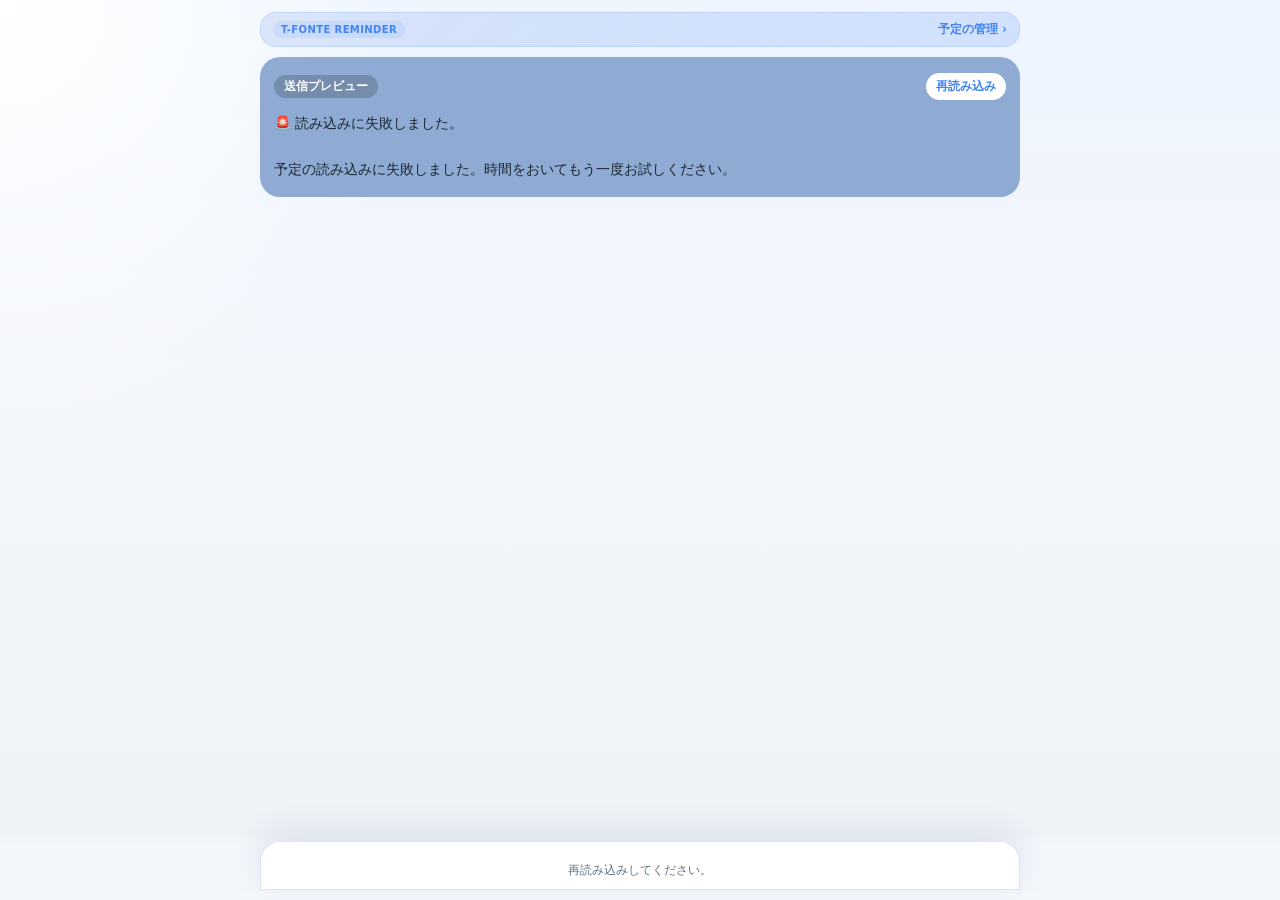
<file: index.html>
<!doctype html>
<html lang="ja">

<head>
    <meta charset="utf-8" />
    <meta name="viewport" content="width=device-width, initial-scale=1" />
    <title>T-FONTE 予定シェア</title>
    <link rel="icon" href="data:," />

    <link rel="stylesheet" href="style.css?v=202611110110" />
</head>

<body>
    <main class="shell">
        <section class="hero">
            <div class="hero-kicker">T-FONTE REMINDER</div>
            <a class="hero-admin" href="./admin.html">予定の管理 ›</a>
        </section>

        <section class="panel">
            <div class="panel-head">
                <h2 class="panel-title">送信プレビュー</h2>
                <div class="panel-head-actions">
                    <div id="summaryChip" class="summary-chip hidden"></div>
                    <button id="reloadBtn" class="mini-button hidden">再読み込み</button>
                </div>
            </div>

            <div id="loading" class="loading">
                <div class="spinner"></div>
                <span>予定を読み込み中...</span>
            </div>

            <div id="messageList" class="message-list hidden"></div>

            <details id="debugPanel" class="debug-panel hidden">
                <summary>送信用JSONを確認</summary>
                <pre id="debugPayload"></pre>
            </details>
        </section>
    </main>

    <footer class="app-footer">
        <div class="footer-inner">
            <div class="button-row">
                <button id="shareBtn" class="button button-primary hidden">LINEで送る</button>
            </div>

            <p id="status" class="status">
                <span id="statusSpinner" class="status-spinner hidden"></span>
                <span id="statusText">初期化中...</span>
            </p>
        </div>
    </footer>

    <script src="https://static.line-scdn.net/liff/edge/2/sdk.js"></script>

    <script src="js/config.js?v=202611110110"></script>
    <script src="app.js?v=202611110110"></script>
</body>

</html>
</file>
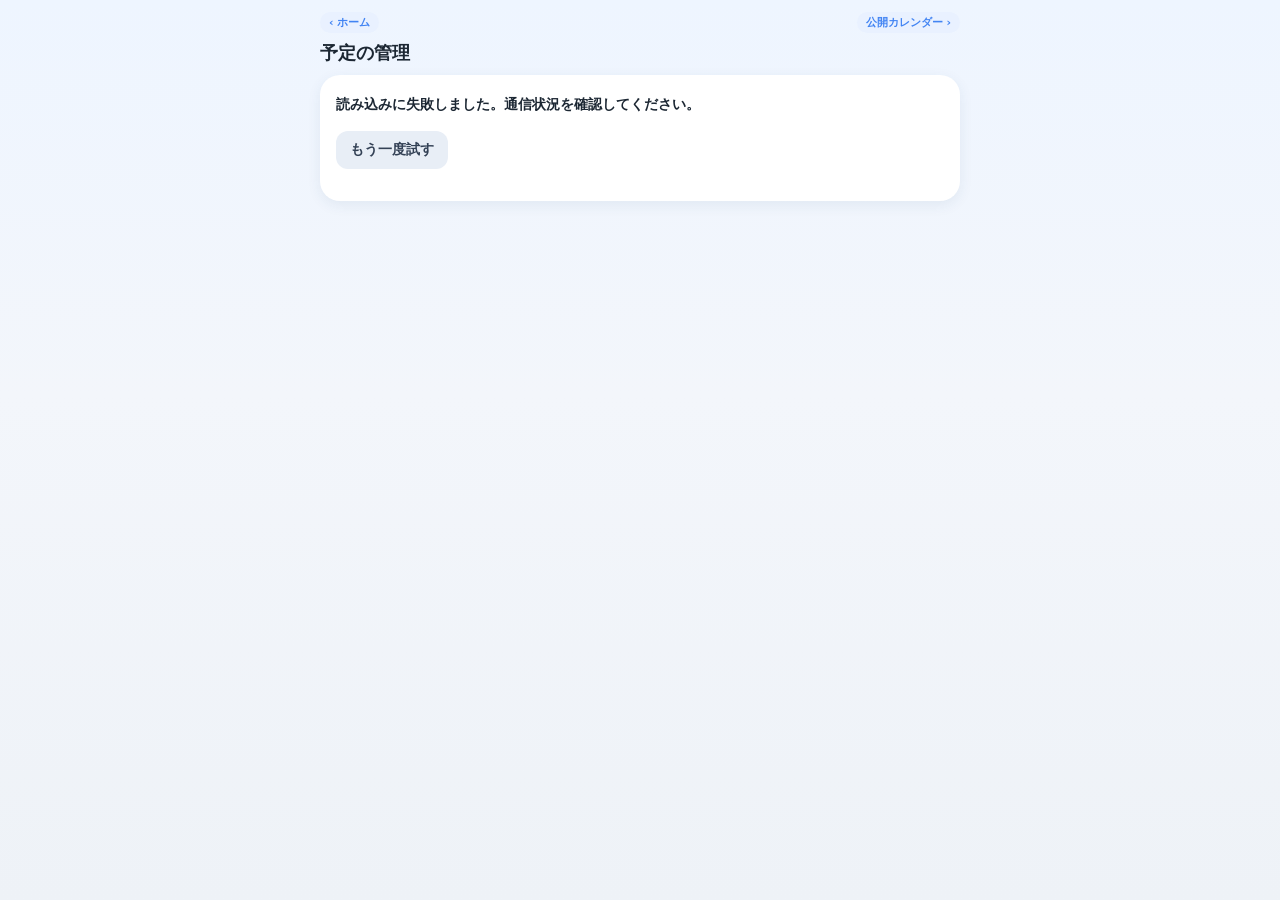
<file: admin.html>
<!doctype html>
<html lang="ja">

<head>
    <meta charset="utf-8" />
    <meta name="viewport" content="width=device-width, initial-scale=1" />
    <meta name="robots" content="noindex" />
    <title>T-FONTE 予定の管理</title>
    <link rel="icon" href="data:," />

    <link rel="stylesheet" href="css/month-calendar.css?v=202611110200" />
    <link rel="stylesheet" href="admin.css?v=202611110200" />
</head>

<body>
    <main class="shell">
        <nav class="nav">
            <a class="chip" href="./index.html">‹ ホーム</a>
            <a class="chip" href="./calendar.html" target="_blank" rel="noopener">公開カレンダー ›</a>
        </nav>
        <div class="top">
            <h1 class="title">予定の管理</h1>
        </div>

        <div id="loading" class="notice"><span class="spinner"></span>読み込み中...</div>

        <section id="forbidden" class="panel" hidden>
            <strong>管理者として登録されていません</strong>
            <p>使えるようにするには、サイト作成者に承認してもらいます。</p>
            <ol class="ask-steps">
                <li>「サイト作成者に送る」で、下の文をサイト作成者に送る</li>
                <li>サイト作成者がその文をボットとの1対1のトークに送り、「承認する」を押す</li>
                <li>このページを開き直す</li>
            </ol>
            <code id="askText"></code>
            <div class="toolbar-actions">
                <button id="askAdmin" class="btn btn-primary" type="button">サイト作成者に送る</button>
                <button id="copyUserId" class="btn" type="button">文をコピー</button>
                <button id="reopenBtn" class="btn" type="button">開き直す</button>
            </div>
            <p class="link-note">「サイト作成者に送る」は、LINE の送り先を選ぶ画面を開きます。あなたの ID: <span id="userId"></span></p>
        </section>

        <section id="fatal" class="panel" hidden>
            <strong id="fatalMessage"></strong>
            <p><button id="retryBtn" class="btn" type="button">もう一度試す</button></p>
        </section>

        <section id="main" hidden>
            <div class="tabs tabs-3" role="tablist">
                <button id="tabCal" class="tab is-active" type="button" role="tab" aria-selected="true">🗓️ カレンダー</button>
                <button id="tabList" class="tab" type="button" role="tab" aria-selected="false">📋 リスト</button>
                <button id="tabField" class="tab" type="button" role="tab" aria-selected="false">⚽ 空き</button>
            </div>
            <div id="toolbar" class="toolbar">
                <label id="pastLabel"><input id="showPast" type="checkbox" /> 過去の予定も表示</label>
                <div class="toolbar-actions">
                    <button id="bulkBtn" class="btn btn-small" type="button">📝 文章で追加</button>
                    <button id="syncBtn" class="btn btn-small" type="button">📅 カレンダー同期</button>
                    <button id="reloadBtn" class="btn btn-small" type="button">再読み込み</button>
                </div>
            </div>
            <div id="list"></div>
            <div id="calendar" hidden></div>
            <div id="field" class="field-view" hidden></div>
        </section>
    </main>

    <button id="addBtn" class="btn btn-primary fab" type="button" hidden>＋ 予定を追加</button>

    <dialog id="editor">
        <form id="form" class="form" method="dialog" novalidate>
            <h2 id="formTitle" tabindex="-1">予定を追加</h2>
            <label class="field">日付<input id="fDate" type="date" required /></label>
            <div class="row">
                <label class="field">開始<input id="fStart" type="time" required /></label>
                <label class="field">終了<input id="fEnd" type="time" /></label>
            </div>
            <div class="field">
                <label for="fMemo1Sel">内容</label>
                <select id="fMemo1Sel"></select>
                <input id="fMemo1" type="text" placeholder="例: ⚽フットサル" autocomplete="off" hidden />
            </div>
            <div class="field">
                <label for="fPlaceSel">場所</label>
                <select id="fPlaceSel"></select>
                <input id="fPlace" type="text" placeholder="場所を入力" autocomplete="off" hidden />
            </div>
            <label class="field">補足（例: ①）<input id="fMemo2" type="text" autocomplete="off" /></label>
            <div class="field">
                <span>回答リンク</span>
                <label class="toggle">
                    <input id="fLinkCommon" type="checkbox" />
                    <span id="fLinkCommonText">月の共通リンクを使う</span>
                </label>
                <input id="fLink" type="url" inputmode="url" placeholder="この予定だけのリンク（https://…）" />
                <p id="fLinkNote" class="link-note" hidden></p>
            </div>
            <p id="formError" class="form-error" hidden></p>
            <div class="form-actions">
                <button id="cancelBtn" class="btn" type="button">キャンセル</button>
                <button id="saveBtn" class="btn btn-primary" type="submit">保存</button>
            </div>
        </form>
    </dialog>

    <dialog id="bulkDialog">
        <div class="form">
            <h2 id="bulkTitle" tabindex="-1">文章でまとめて追加</h2>

            <section id="bulkStepInput" class="bulk-step">
                <p class="bulk-help">1行に1件、「日付 開始〜終了 場所 内容」の順に書きます。最後の行にURLを書くと、リンクのない予定に入ります。スプレッドシートからコピーした行（タブ区切り）も読めます。</p>
                <textarea id="bulkText" spellcheck="false" placeholder="10月17日 17:00〜19:00 灘崎総合公園 フットサル①&#10;10月24日 18:00〜20:00 灘崎総合公園 フットサル②&#10;https://example.com/answer"></textarea>
                <p id="bulkError" class="form-error" hidden></p>
                <div class="form-actions">
                    <button id="bulkCancel" class="btn" type="button">キャンセル</button>
                    <button id="bulkParse" class="btn btn-primary" type="button">読み取る</button>
                </div>
            </section>

            <section id="bulkStepConfirm" class="bulk-step" hidden>
                <p id="bulkSummary" class="bulk-help"></p>
                <div id="bulkList" class="bulk-list"></div>
                <div id="bulkErrors" class="bulk-errors" hidden></div>
                <p id="bulkConfirmError" class="form-error" hidden></p>
                <div class="form-actions">
                    <button id="bulkBack" class="btn" type="button">‹ 入力に戻る</button>
                    <button id="bulkSubmit" class="btn btn-primary" type="button">登録する</button>
                </div>
            </section>
        </div>
    </dialog>

    <div id="toast" class="toast" hidden></div>

    <script src="https://static.line-scdn.net/liff/edge/2/sdk.js"></script>

    <script src="js/config.js?v=202611110200"></script>
    <script src="js/month-calendar.js?v=202611110200"></script>
    <script src="js/admin-field.js?v=202611110200"></script>
    <script src="admin.js?v=202611110200"></script>
</body>

</html>
</file>
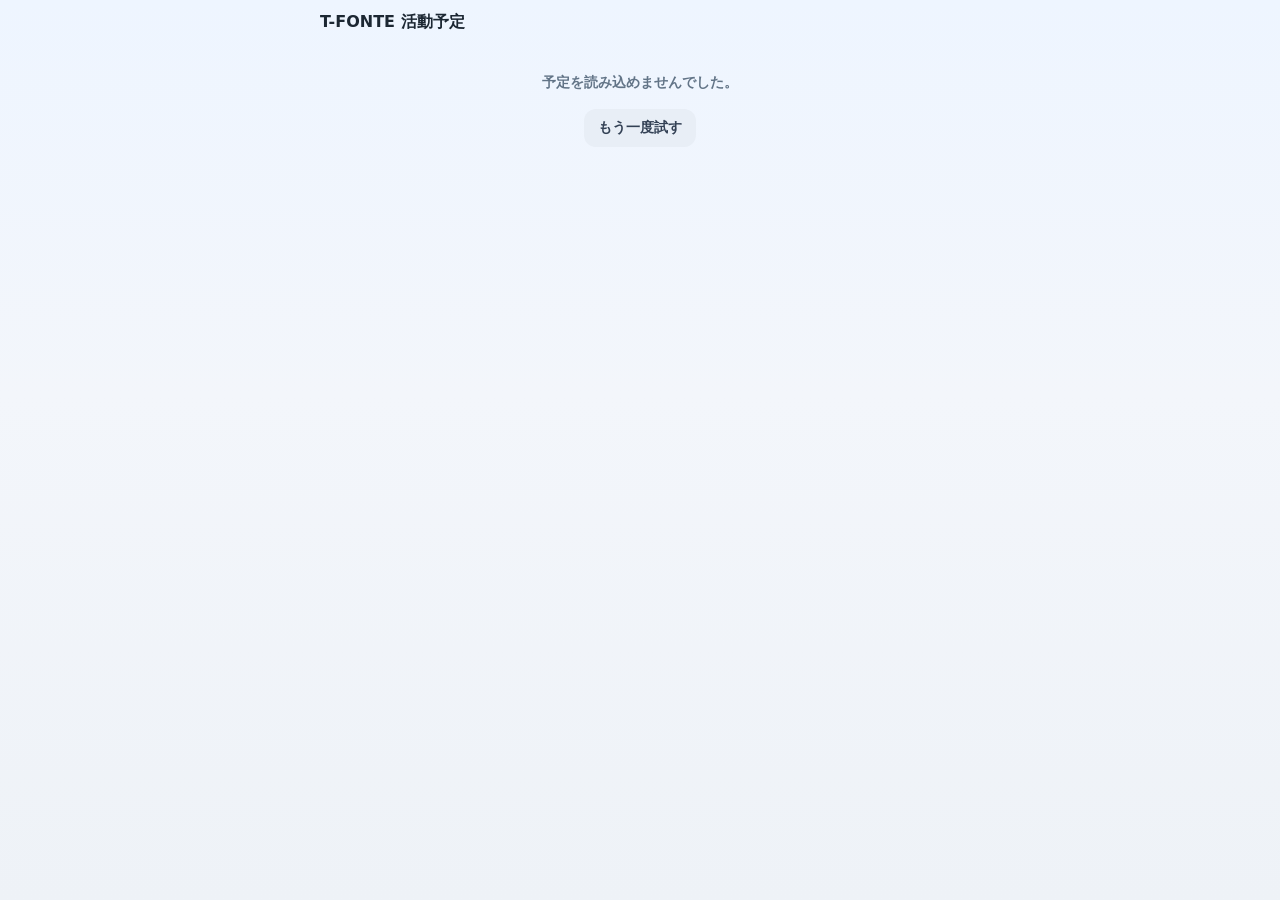
<file: calendar.html>
<!doctype html>
<html lang="ja">

<head>
    <meta charset="utf-8" />
    <meta name="viewport" content="width=device-width, initial-scale=1" />
    <meta name="robots" content="noindex" />
    <title>T-FONTE 活動予定カレンダー</title>
    <link rel="icon" href="data:," />

    <link rel="stylesheet" href="css/month-calendar.css?v=202611110110" />
    <link rel="stylesheet" href="calendar.css?v=202611110110" />
</head>

<body>
    <main class="shell">
        <div class="top">
            <h1 class="title">T-FONTE 活動予定</h1>
            <button id="subscribeLink" class="subscribe-link" type="button" hidden>📅 カレンダーに登録</button>
        </div>

        <button id="nextBar" class="next-bar" type="button" hidden>
            <span class="next-top">
                <span class="next-label">次回</span>
                <span id="nextWhen" class="next-when"></span>
                <span id="nextWhat" class="next-what"></span>
            </span>
            <span id="nextCount" class="next-count"></span>
        </button>

        <div id="loading" class="notice"><span class="spinner"></span>読み込み中...</div>

        <section id="error" class="notice" hidden>
            <strong id="errorMessage"></strong>
            <p><button id="retryBtn" class="btn" type="button">もう一度試す</button></p>
        </section>

        <section id="main" hidden>
            <div class="tabs" role="tablist">
                <button id="tabCal" class="tab is-active" type="button" role="tab" aria-selected="true">🗓️ カレンダー</button>
                <button id="tabList" class="tab" type="button" role="tab" aria-selected="false">📋 リスト</button>
            </div>
            <div id="calendar"></div>
            <div id="list" hidden></div>
            <p id="statusLine" class="status-line">
                <span id="statusText"></span>
                <button id="refreshBtn" class="status-btn" type="button">🔄 更新</button>
            </p>
        </section>
    </main>

    <dialog id="subscribeDialog">
        <h2 id="subTitle" class="sub-title" tabindex="-1">カレンダーに登録</h2>
        <p class="sub-lead">活動予定を、ご自分のカレンダーに表示できます。予定が変わると、カレンダーにも反映されます。</p>

        <div id="subLineWarn" class="sub-warn" hidden>
            LINEの中のブラウザでは、追加が完了しないことがあります。画面の「…」メニューから、SafariやChromeなどのブラウザで開き直してください。
        </div>

        <div id="subOptions" class="sub-options">
            <a id="subGoogle" class="sub-option" href="#" target="_blank" rel="noopener noreferrer">
                <span class="sub-option-title">📅 Googleカレンダー</span>
                <span class="sub-option-sub">Googleカレンダーを使っている方（Android・パソコン）</span>
            </a>
            <a id="subApple" class="sub-option" href="#" hidden>
                <span class="sub-option-title">🍎 iPhoneのカレンダー</span>
                <span class="sub-option-sub">iPhone標準の「カレンダー」アプリを使っている方<br>※ 予定の反映に、時間がかかることがあります</span>
            </a>
        </div>

        <p class="sub-note">スマホで追加できないときは、パソコンのブラウザでこのページを開いて、「Googleカレンダー」を押してください。</p>
        <button id="subCopy" class="sub-copy" type="button">🔗 URLをコピー（パソコンで開く）</button>
        <button id="subClose" class="sub-close" type="button">閉じる</button>
    </dialog>

    <script src="js/config.js?v=202611110110"></script>
    <script src="js/month-calendar.js?v=202611110110"></script>
    <script src="calendar.js?v=202611110110"></script>
</body>

</html>
</file>
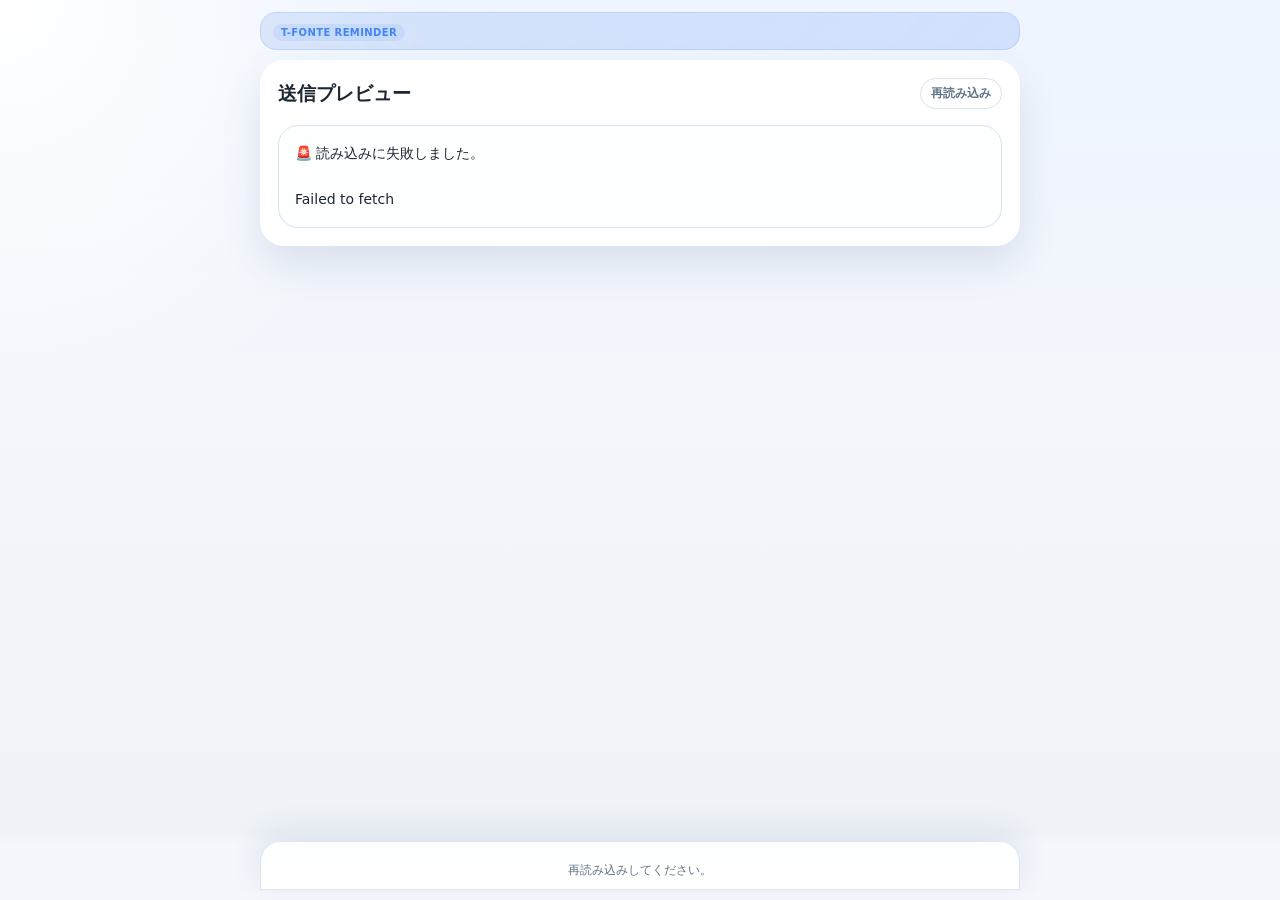
<file: docs/backups/index.share-debug-backup.20260806.html>
<!doctype html>
<html lang="ja">

<head>
    <meta charset="utf-8" />
    <meta name="viewport" content="width=device-width, initial-scale=1" />
    <title>T-FONTE 予定シェア</title>
    <link rel="icon" href="data:," />

    <style>
        :root {
            --bg: #f3f6fb;
            --card: #ffffff;
            --line: #d9e2ef;
            --text: #1c2733;
            --muted: #627487;
            --primary: #06c755;
            --primary-dark: #05a347;
            --accent: #4284f3;
            --accent-soft: #e9f1ff;
            --shadow: 0 18px 40px rgba(42, 72, 120, 0.12);
        }

        * {
            box-sizing: border-box;
        }

        body {
            margin: 0;
            min-height: 100vh;
            padding: 12px 12px 112px;
            font-family: "Hiragino Sans", "Noto Sans JP", system-ui, sans-serif;
            background:
                radial-gradient(circle at top left, #ffffff 0%, rgba(255, 255, 255, 0) 28%),
                linear-gradient(180deg, #eef5ff 0%, var(--bg) 44%, #eef2f7 100%);
            color: var(--text);
        }

        .shell {
            width: min(760px, 100%);
            margin: 0 auto;
        }

        .hero {
            margin-bottom: 10px;
            padding: 8px 12px;
            border-radius: 16px;
            background: linear-gradient(135deg, rgba(29, 93, 216, 0.12) 0%, rgba(77, 138, 249, 0.18) 100%);
            color: var(--accent);
            border: 1px solid rgba(66, 132, 243, 0.16);
        }

        .hero-kicker {
            display: inline-flex;
            align-items: center;
            padding: 3px 8px;
            border-radius: 999px;
            background: rgba(66, 132, 243, 0.1);
            font-size: 10px;
            font-weight: 700;
            letter-spacing: .04em;
        }

        .panel {
            background: var(--card);
            border-radius: 24px;
            box-shadow: var(--shadow);
            padding: 18px;
        }

        .panel-head {
            display: flex;
            justify-content: space-between;
            align-items: center;
            gap: 12px;
            margin-bottom: 16px;
        }

        .panel-title {
            margin: 0;
            font-size: 19px;
            font-weight: 800;
        }

        .summary-chip {
            display: inline-flex;
            align-items: center;
            justify-content: center;
            min-width: 68px;
            padding: 8px 12px;
            border-radius: 999px;
            background: var(--accent-soft);
            color: var(--accent);
            font-size: 12px;
            font-weight: 800;
        }

        .panel-head-actions {
            display: flex;
            align-items: center;
            gap: 8px;
        }

        .mini-button {
            border: 1px solid var(--line);
            background: #ffffff;
            color: var(--muted);
            border-radius: 999px;
            padding: 6px 10px;
            font-size: 12px;
            font-weight: 700;
            cursor: pointer;
        }

        .mini-button:disabled {
            opacity: .6;
            cursor: not-allowed;
        }

        .loading {
            display: flex;
            align-items: center;
            gap: 10px;
            padding: 18px 4px;
            color: var(--muted);
        }

        .spinner {
            width: 18px;
            height: 18px;
            border: 3px solid #d7dfeb;
            border-top-color: var(--primary);
            border-radius: 50%;
            animation: spin .8s linear infinite;
        }

        .message-list {
            display: grid;
            gap: 14px;
        }

        .message-card {
            border: 1px solid var(--line);
            border-radius: 20px;
            overflow: hidden;
            background: #fdfefe;
        }

        .message-card-head {
            display: flex;
            justify-content: space-between;
            align-items: center;
            gap: 10px;
            padding: 14px 16px;
            background: linear-gradient(180deg, #f9fbff 0%, #eef4ff 100%);
            border-bottom: 1px solid var(--line);
        }

        .message-card-title {
            margin: 0;
            font-size: 15px;
            font-weight: 800;
            color: var(--text);
        }

        .message-card-subtitle {
            margin: 4px 0 0;
            font-size: 12px;
            line-height: 1.5;
            color: var(--muted);
        }

        .message-card-type {
            font-size: 11px;
            font-weight: 800;
            color: var(--muted);
            padding: 5px 8px;
            border-radius: 999px;
            background: #ffffff;
            border: 1px solid var(--line);
        }

        .message-card-body {
            padding: 16px;
        }

        .preview-lines {
            display: grid;
            gap: 12px;
        }

        .carousel-preview {
            display: grid;
            grid-auto-flow: column;
            grid-auto-columns: minmax(280px, 1fr);
            gap: 12px;
            overflow-x: auto;
            padding-bottom: 4px;
            scroll-snap-type: x proximity;
        }

        .carousel-bubble {
            min-width: 0;
            padding: 14px;
            border-radius: 18px;
            background: #f7faff;
            border: 1px solid var(--line);
            scroll-snap-align: start;
        }

        .carousel-bubble-title {
            margin: 0 0 10px;
            font-size: 12px;
            font-weight: 800;
            color: var(--accent);
            letter-spacing: .03em;
        }

        .preview-line {
            white-space: pre-wrap;
            line-height: 1.65;
            font-size: 14px;
        }

        .preview-note {
            font-size: 12px;
            color: #93a1b4;
        }

        .schedule-list {
            display: grid;
            gap: 10px;
        }

        .schedule-item {
            background: #f5f8fd;
            border-radius: 16px;
            padding: 12px;
            border: 1px solid transparent;
        }

        .schedule-item.near {
            border-color: #ffd6a1;
        }

        .schedule-layout {
            display: flex;
            align-items: stretch;
            gap: 12px;
        }

        .schedule-icon {
            width: 52px;
            min-width: 52px;
            min-height: 52px;
            display: flex;
            align-items: center;
            justify-content: center;
            border-radius: 999px;
            background: #e6eef9;
            color: #1f2937;
            font-size: 24px;
            font-weight: 800;
            line-height: 1;
        }

        .schedule-content {
            flex: 1;
            min-width: 0;
        }

        .schedule-head {
            display: flex;
            align-items: flex-start;
            justify-content: space-between;
            gap: 10px;
            margin-bottom: 8px;
        }

        .schedule-title {
            margin: 0;
            font-size: 15px;
            font-weight: 800;
            line-height: 1.45;
        }

        .near-chip {
            flex: 0 0 auto;
            display: inline-flex;
            align-items: center;
            justify-content: center;
            padding: 4px 8px;
            border-radius: 999px;
            background: #ffe2bf;
            color: #a54b00;
            font-size: 11px;
            font-weight: 800;
        }

        .schedule-weather {
            margin: 0;
            font-size: 12px;
            line-height: 1.5;
            color: #3566a8;
            font-weight: 700;
        }

        .schedule-meta,
        .schedule-place {
            margin: 0;
            font-size: 13px;
            line-height: 1.6;
            color: var(--muted);
        }

        .schedule-meta-weekday.sun {
            color: #d94b45;
        }

        .schedule-meta-weekday.sat {
            color: #3b82f6;
        }

        .footer-link {
            display: inline-flex;
            align-items: center;
            gap: 6px;
            margin-top: 12px;
            font-size: 13px;
            font-weight: 700;
            color: var(--accent);
            text-decoration: none;
        }

        .app-footer {
            position: fixed;
            left: 0;
            right: 0;
            bottom: 0;
            z-index: 20;
            padding: 10px 12px calc(10px + env(safe-area-inset-bottom));
            background: linear-gradient(180deg, rgba(243, 246, 251, 0) 0%, rgba(243, 246, 251, 0.95) 18%, rgba(243, 246, 251, 0.98) 100%);
            backdrop-filter: blur(10px);
        }

        .footer-inner {
            width: min(760px, 100%);
            margin: 0 auto;
            padding: 10px;
            border: 1px solid rgba(217, 226, 239, 0.9);
            border-radius: 20px 20px 0 0;
            background: rgba(255, 255, 255, 0.96);
            box-shadow: 0 -10px 30px rgba(42, 72, 120, 0.1);
        }

        .button-row {
            display: grid;
            gap: 10px;
        }

        .button {
            width: 100%;
            padding: 15px 16px;
            border: none;
            border-radius: 16px;
            font-size: 16px;
            font-weight: 800;
            cursor: pointer;
            transition: transform .15s ease, opacity .15s ease, background .15s ease;
        }

        .button:active {
            transform: translateY(1px);
        }

        .button-primary {
            background: linear-gradient(180deg, var(--primary) 0%, var(--primary-dark) 100%);
            color: #ffffff;
        }

        .button-secondary {
            background: #e8eef6;
            color: #334155;
        }

        .button:disabled {
            opacity: .6;
            cursor: not-allowed;
        }

        .status {
            margin: 10px 4px 0;
            display: flex;
            align-items: center;
            justify-content: center;
            gap: 8px;
            color: var(--muted);
            font-size: 12px;
        }

        .status-spinner {
            width: 14px;
            height: 14px;
            border: 2px solid #d7dfeb;
            border-top-color: var(--accent);
            border-radius: 50%;
            animation: spin .8s linear infinite;
        }

        .hidden {
            display: none !important;
        }

        .debug-panel {
            margin-top: 12px;
            border: 1px solid var(--line);
            border-radius: 16px;
            background: #f8fbff;
            overflow: hidden;
        }

        .debug-panel summary {
            cursor: pointer;
            padding: 12px 14px;
            font-size: 12px;
            font-weight: 800;
            color: var(--muted);
            list-style: none;
        }

        .debug-panel summary::-webkit-details-marker {
            display: none;
        }

        .debug-panel pre {
            margin: 0;
            padding: 0 14px 14px;
            white-space: pre-wrap;
            word-break: break-word;
            font-size: 11px;
            line-height: 1.6;
            color: #334155;
        }

        @keyframes spin {
            to {
                transform: rotate(360deg);
            }
        }
    </style>
</head>

<body>
    <main class="shell">
        <section class="hero">
            <div class="hero-kicker">T-FONTE REMINDER</div>
        </section>

        <section class="panel">
            <div class="panel-head">
                <h2 class="panel-title">送信プレビュー</h2>
                <div class="panel-head-actions">
                    <div id="summaryChip" class="summary-chip hidden"></div>
                    <button id="reloadBtn" class="mini-button hidden">再読み込み</button>
                </div>
            </div>

            <div id="loading" class="loading">
                <div class="spinner"></div>
                <span>予定を読み込み中...</span>
            </div>

            <div id="messageList" class="message-list hidden"></div>

            <details id="debugPanel" class="debug-panel hidden">
                <summary>送信用JSONを確認</summary>
                <pre id="debugPayload"></pre>
            </details>
        </section>
    </main>

    <footer class="app-footer">
        <div class="footer-inner">
            <div class="button-row">
                <button id="shareBtn" class="button button-primary hidden">LINEで送る</button>
            </div>

            <p id="status" class="status">
                <span id="statusSpinner" class="status-spinner hidden"></span>
                <span id="statusText">初期化中...</span>
            </p>
        </div>
    </footer>

    <script src="https://static.line-scdn.net/liff/edge/2/sdk.js"></script>

    <script>
        const LIFF_ID = "2009927582-9QtOstUK";
        const GAS_URL = "https://script.google.com/macros/s/AKfycbzXgPNJkiAB4eGVUwExQ8ehA8wMM93rSGk8OcvZe-1fo6ozalkr4Ov83KCwouA5WN1K/exec";
        const PREVIEW_CACHE_KEY = "t_fonte_reminder_preview_cache_v1";
        const STATUS_TEXT = {
            noLiff: "LIFFなしのプレビュー表示です。",
            liffInitFailed: "LIFF初期化に失敗したため、プレビューのみ表示します。",
            outsideLine: "LINE外プレビュー中です。送信は LIFF から行ってください。",
            noShareApi: "このブラウザでは送信できないため、プレビューのみ表示します。",
            loading: "読み込み中...",
            reload: "再読み込みしてください。",
            refreshing: "前回プレビューを表示しつつ更新中..."
        };

        const els = {
            loading: document.getElementById("loading"),
            messageList: document.getElementById("messageList"),
            shareBtn: document.getElementById("shareBtn"),
            reloadBtn: document.getElementById("reloadBtn"),
            status: document.getElementById("status"),
            statusText: document.getElementById("statusText"),
            statusSpinner: document.getElementById("statusSpinner"),
            summaryChip: document.getElementById("summaryChip"),
            debugPanel: document.getElementById("debugPanel"),
            debugPayload: document.getElementById("debugPayload"),
        };

        let shareMessages = [];
        let shareTargetPickerMessages = [];
        let canShareInLiff = false;

        async function main(forceRefresh = false) {
            setLoading();
            if (!forceRefresh) {
                renderCachedPreviewIfAvailable();
            }

            try {
                const [_, data] = await Promise.all([
                    initializeLiffMode(),
                    fetchShareData(forceRefresh)
                ]);
                const originalMessages = normalizeMessages(data);

                if (!originalMessages.length) {
                    throw new Error("送信できるメッセージがありません。");
                }

                shareMessages = originalMessages.map(cloneObject);
                shareTargetPickerMessages = buildShareTargetPickerMessages_(shareMessages);
                renderShareTargetPickerDebug_(shareTargetPickerMessages);
                savePreviewCache(shareMessages);
                renderPreviewFromMessages(shareMessages);
                setReady(canShareInLiff);

            } catch (err) {
                console.error(err);
                setError(err.message);
            }
        }

        async function initializeLiffMode() {
            canShareInLiff = false;

            if (!window.liff) {
                setStatus(STATUS_TEXT.noLiff);
                return;
            }

            try {
                await liff.init({ liffId: LIFF_ID });
            } catch (err) {
                setStatus(STATUS_TEXT.liffInitFailed);
                return;
            }

            if (!liff.isLoggedIn()) {
                setStatus(STATUS_TEXT.outsideLine);
                return;
            }

            if (!liff.isApiAvailable("shareTargetPicker")) {
                setStatus(STATUS_TEXT.noShareApi);
                return;
            }

            canShareInLiff = true;
        }

        async function fetchShareData(forceRefresh = false) {
            const requestUrl = forceRefresh
                ? `${GAS_URL}${GAS_URL.includes("?") ? "&" : "?"}refresh=1`
                : GAS_URL;

            const res = await fetch(requestUrl, {
                method: "GET",
                cache: "no-store",
            });

            if (!res.ok) {
                throw new Error(`GASへの接続に失敗しました。status=${res.status} url=${requestUrl}`);
            }

            return await res.json();
        }

        function normalizeMessages(data) {
            if (Array.isArray(data)) return data;
            if (Array.isArray(data.messages)) return data.messages;
            if (Array.isArray(data.data)) return data.data;
            if (data.type) return [data];
            return [];
        }

        function cloneObject(value) {
            if (typeof structuredClone === "function") {
                return structuredClone(value);
            }

            return JSON.parse(JSON.stringify(value));
        }

        function renderCachedPreviewIfAvailable() {
            const cachedMessages = loadPreviewCache();
            if (!cachedMessages.length) return;

            shareMessages = cachedMessages.map(cloneObject);
            shareTargetPickerMessages = buildShareTargetPickerMessages_(shareMessages);
            renderShareTargetPickerDebug_(shareTargetPickerMessages);
            renderPreviewFromMessages(shareMessages);
            els.loading.classList.add("hidden");
            els.messageList.classList.remove("hidden");
            els.reloadBtn.classList.remove("hidden");
            setFooterBusy(true);
            setStatus(STATUS_TEXT.refreshing, { loading: true });
        }

        function savePreviewCache(messages) {
            try {
                const payload = {
                    gasUrl: GAS_URL,
                    savedAt: Date.now(),
                    messages,
                };
                localStorage.setItem(PREVIEW_CACHE_KEY, JSON.stringify(payload));
            } catch (err) {
                console.warn("preview cache save skipped", err);
            }
        }

        function loadPreviewCache() {
            try {
                const raw = localStorage.getItem(PREVIEW_CACHE_KEY);
                if (!raw) return [];

                const payload = JSON.parse(raw);
                if (!payload || payload.gasUrl !== GAS_URL || !Array.isArray(payload.messages)) {
                    return [];
                }

                return payload.messages;
            } catch (err) {
                console.warn("preview cache load skipped", err);
                return [];
            }
        }

        function renderPreviewFromMessages(messages) {
            els.messageList.innerHTML = "";
            const fragment = document.createDocumentFragment();

            messages.forEach((message, index) => {
                fragment.appendChild(createMessageCard(message, index));
            });

            els.messageList.appendChild(fragment);
            els.summaryChip.textContent = `${countPreviewUnits(messages)}か月分`;
            els.summaryChip.classList.remove("hidden");
        }

        function createMessageCard(message, index) {
            const card = document.createElement("section");
            card.className = "message-card";

            const head = document.createElement("div");
            head.className = "message-card-head";

            const title = document.createElement("h3");
            title.className = "message-card-title";
            title.textContent = createMessageTitle(message, index);

            const titleWrap = document.createElement("div");
            titleWrap.appendChild(title);

            const altText = getMessageAltText(message);
            if (altText && altText !== title.textContent) {
                const subtitle = document.createElement("p");
                subtitle.className = "message-card-subtitle";
                subtitle.textContent = `件名: ${altText}`;
                titleWrap.appendChild(subtitle);
            }

            const type = document.createElement("div");
            type.className = "message-card-type";
            type.textContent = message.type === "flex" ? "FLEX" : "TEXT";

            head.append(titleWrap, type);

            const body = document.createElement("div");
            body.className = "message-card-body";

            if (message.type === "flex") {
                body.appendChild(createFlexPreview(message));
            } else {
                body.appendChild(createTextPreview(message.text || ""));
            }

            card.append(head, body);
            return card;
        }

        function createMessageTitle(message, index) {
            if (message.type === "flex") {
                const altText = getMessageAltText(message);
                if (altText) {
                    return altText;
                }

                const firstBubble = getFirstBubble(message);
                const headerTitle = extractTexts(firstBubble?.header)[0] || "";
                return headerTitle || `Flexメッセージ ${index + 1}`;
            }

            const firstLine = String(message.text || "").split("\n").map(line => line.trim()).find(Boolean);
            return firstLine || `テキストメッセージ ${index + 1}`;
        }

        function createTextPreview(text) {
            const wrapper = document.createElement("div");
            wrapper.className = "preview-lines";

            const line = document.createElement("div");
            line.className = "preview-line";
            line.textContent = text || "プレビューできるテキストがありません。";

            wrapper.appendChild(line);
            return wrapper;
        }

        function createFlexPreview(message) {
            if (message?.contents?.type === "carousel") {
                return createCarouselPreview(message);
            }

            if (message?.contents?.type === "bubble") {
                return createBubblePreview(message.contents);
            }

            const wrapper = document.createElement("div");
            wrapper.className = "preview-lines";

            const fallback = document.createElement("div");
            fallback.className = "preview-line";
            fallback.textContent = "Flex Messageを読み込みました。";
            wrapper.appendChild(fallback);
            return wrapper;
        }

        function createCarouselPreview(message) {
            const bubbles = getFlexBubbles(message);
            const wrapper = document.createElement("div");
            wrapper.className = "carousel-preview";

            bubbles.forEach((bubble, index) => {
                const bubbleCard = document.createElement("section");
                bubbleCard.className = "carousel-bubble";

                const bubbleTitle = document.createElement("h4");
                bubbleTitle.className = "carousel-bubble-title";
                bubbleTitle.textContent = `${index + 1}枚目`;

                bubbleCard.append(bubbleTitle, createBubblePreview(bubble));
                wrapper.appendChild(bubbleCard);
            });

            return wrapper;
        }

        function createBubblePreview(bubble) {
            const wrapper = document.createElement("div");
            wrapper.className = "preview-lines";

            const headerTexts = extractTexts(bubble?.header);
            const headerTitle = headerTexts[0] || "";
            const introText = headerTexts[1] || "";
            const scheduleItems = extractScheduleItems(bubble);
            const summaryNote = extractSummaryNote(bubble);
            const footerLink = extractFooterLink(bubble);

            if (headerTitle) {
                const title = document.createElement("div");
                title.className = "preview-line";
                title.textContent = headerTitle;
                wrapper.appendChild(title);
            }

            if (introText) {
                const intro = document.createElement("div");
                intro.className = "preview-line";
                intro.textContent = introText;
                wrapper.appendChild(intro);
            }

            if (scheduleItems.length) {
                const list = document.createElement("div");
                list.className = "schedule-list";

                scheduleItems.forEach(item => {
                    list.appendChild(createSchedulePreviewItem(item));
                });

                wrapper.appendChild(list);
            }

            if (summaryNote) {
                const note = document.createElement("div");
                note.className = "preview-line preview-note";
                note.textContent = summaryNote;
                wrapper.appendChild(note);
            }

            if (footerLink) {
                const link = document.createElement("a");
                link.className = "footer-link";
                link.href = footerLink.uri;
                link.target = "_blank";
                link.rel = "noopener noreferrer";
                link.textContent = footerLink.label;
                wrapper.appendChild(link);
            }

            if (!wrapper.childNodes.length) {
                const fallback = document.createElement("div");
                fallback.className = "preview-line";
                fallback.textContent = "Flex Messageを読み込みました。";
                wrapper.appendChild(fallback);
            }

            return wrapper;
        }

        function getFlexBubbles(message) {
            if (message?.contents?.type === "carousel" && Array.isArray(message.contents.contents)) {
                return message.contents.contents;
            }

            if (message?.contents?.type === "bubble") {
                return [message.contents];
            }

            return [];
        }

        function getFirstBubble(message) {
            return getFlexBubbles(message)[0] || null;
        }

        function createSchedulePreviewItem(item) {
            const article = document.createElement("article");
            article.className = `schedule-item${item.isNear ? " near" : ""}`;

            const layout = document.createElement("div");
            layout.className = "schedule-layout";

            const icon = document.createElement("div");
            icon.className = "schedule-icon";
            icon.textContent = item.iconText || "予";
            layout.appendChild(icon);

            const content = document.createElement("div");
            content.className = "schedule-content";

            const head = document.createElement("div");
            head.className = "schedule-head";

            const title = document.createElement("h4");
            title.className = "schedule-title";
            title.textContent = item.title || "予定";

            head.appendChild(title);

            if (item.isNear) {
                const chip = document.createElement("div");
                chip.className = "near-chip";
                chip.textContent = "もうすぐ";
                head.appendChild(chip);
            }

            content.appendChild(head);

            if (item.dateLine) {
                const meta = document.createElement("p");
                meta.className = "schedule-meta";
                if (item.dateMeta) {
                    meta.append(
                        document.createTextNode(item.dateMeta.prefix),
                        createWeekdaySpan(item.dateMeta.weekday, item.dateMeta.weekendType),
                        document.createTextNode(item.dateMeta.suffix)
                    );
                } else {
                    meta.textContent = item.dateLine;
                }
                content.appendChild(meta);
            }

            if (item.weatherText) {
                const weather = document.createElement("p");
                weather.className = "schedule-weather";
                weather.textContent = item.weatherText;
                content.appendChild(weather);
            }

            if (item.placeLine) {
                const place = document.createElement("p");
                place.className = "schedule-place";
                place.textContent = item.placeLine;
                content.appendChild(place);
            }

            layout.appendChild(content);
            article.appendChild(layout);
            return article;
        }

        function extractScheduleItems(bubble) {
            const heroContents = bubble?.hero?.contents;
            if (!Array.isArray(heroContents)) return [];

            return heroContents
                .map(extractScheduleItemFromBox)
                .filter(Boolean);
        }

        function extractSummaryNote(bubble) {
            const bodyTexts = extractTexts(bubble?.body);
            const bodyNote = bodyTexts.find(text => /^(他\d+件\b.*|以上)$/.test(text));
            if (bodyNote) return bodyNote;

            const heroContents = bubble?.hero?.contents;
            if (!Array.isArray(heroContents)) return "";

            const fallbackNode = heroContents.find(item =>
                item?.type === "text" &&
                typeof item.text === "string" &&
                /^(他\d+件\b.*|以上)$/.test(item.text)
            );

            return fallbackNode ? fallbackNode.text : "";
        }

        function extractScheduleItemFromBox(box) {
            if (!box || box.type !== "box" || !Array.isArray(box.contents)) {
                return null;
            }

            const detailColumn = findDetailColumn_(box);
            const sourceBox = detailColumn || box;
            const textLines = Array.isArray(sourceBox.contents)
                ? sourceBox.contents.filter(item => item.type === "text")
                : [];

            const title = extractScheduleTitle_(sourceBox.contents || [], textLines) || "";
            const isNear = hasNearBadge_(box);
            const iconText = extractScheduleIconText_(box);
            const weatherText = extractWeatherText_(textLines);
            const dateMeta = extractDateMeta_(sourceBox.contents || []);
            const dateLine = dateMeta ? `${dateMeta.prefix}${dateMeta.weekday}${dateMeta.suffix}` : (textLines[0]?.text && textLines[0].text !== title ? textLines[0].text : textLines[1]?.text || "");
            const placeTextNode = [...textLines].reverse().find(item =>
                item?.text && item.text !== title && item.text !== dateLine && item.text !== weatherText
            );
            const placeLine = placeTextNode ? placeTextNode.text : "";

            if (!title && !dateLine && !placeLine) {
                return null;
            }

            return {
                title,
                isNear,
                iconText,
                weatherText,
                dateMeta,
                dateLine,
                placeLine
            };
        }

        function extractDateMeta_(contentItems) {
            if (!Array.isArray(contentItems)) return null;

            const dateRow = contentItems.find(item =>
                item?.type === "box" &&
                item?.layout === "horizontal" &&
                Array.isArray(item.contents) &&
                item.contents.length >= 3 &&
                item.contents.every(child => child?.type === "text")
            );
            if (!dateRow) return null;

            const parts = dateRow.contents.map(child => child.text || "");
            if (!parts[0] || !parts[1] || !parts[2]) return null;

            const weekendType = parts[1] === "日" ? "sun" : (parts[1] === "土" ? "sat" : "");

            return {
                prefix: parts[0],
                weekday: parts[1],
                suffix: parts.slice(2).join(""),
                weekendType
            };
        }

        function extractScheduleTitle_(contentItems, textLines) {
            if (Array.isArray(textLines) && textLines.length) {
                return textLines[0].text || "";
            }

            if (!Array.isArray(contentItems)) return "";

            const titleRow = contentItems.find(item =>
                item?.type === "box" &&
                item?.layout === "horizontal" &&
                Array.isArray(item.contents) &&
                item.contents.some(child => child?.type === "text" && child.flex === 1 && child.text)
            );
            if (!titleRow) return "";

            const titleNode = titleRow.contents.find(item => item.type === "text" && item.flex === 1 && item.text);
            return titleNode ? titleNode.text : "";
        }

        function findDetailColumn_(node) {
            if (!node || !Array.isArray(node.contents)) return null;

            const directMatch = node.contents.find(item =>
                item?.type === "box" &&
                item?.layout === "vertical" &&
                item?.flex === 1
            );
            if (directMatch) return directMatch;

            for (const child of node.contents) {
                const nestedMatch = findDetailColumn_(child);
                if (nestedMatch) return nestedMatch;
            }

            return null;
        }

        function hasNearBadge_(box) {
            return Array.isArray(box?.contents) && box.contents.some(item =>
                item?.type === "box" &&
                Array.isArray(item.contents) &&
                item.contents.some(child => child?.type === "text" && child.text === "もうすぐ")
            );
        }

        function extractScheduleIconText_(box) {
            const iconContainer = findBoxByBackgroundColor_(box, "#E6EEF9");
            if (!iconContainer || !Array.isArray(iconContainer.contents)) return "";

            const iconNode = iconContainer.contents.find(child => child?.type === "text" && child.text);
            return iconNode ? iconNode.text : "";
        }

        function extractWeatherText_(textLines) {
            if (!Array.isArray(textLines)) return "";

            const weatherNode = textLines.find(item =>
                typeof item?.text === "string" && item.text.startsWith("天気: ")
            );

            return weatherNode ? weatherNode.text : "";
        }

        function createWeekdaySpan(text, weekendType) {
            const span = document.createElement("span");
            span.textContent = text;

            if (weekendType) {
                span.className = `schedule-meta-weekday ${weekendType}`;
            }

            return span;
        }

        function findBoxByBackgroundColor_(node, backgroundColor) {
            if (!node || !Array.isArray(node.contents)) return null;

            const directMatch = node.contents.find(item =>
                item?.type === "box" &&
                item?.backgroundColor === backgroundColor &&
                Array.isArray(item.contents) &&
                item.contents.some(child => child?.type === "text" && child.text)
            );
            if (directMatch) return directMatch;

            for (const child of node.contents) {
                const nestedMatch = findBoxByBackgroundColor_(child, backgroundColor);
                if (nestedMatch) return nestedMatch;
            }

            return null;
        }

        function getMessageAltText(message) {
            return typeof message?.altText === "string" ? message.altText : "";
        }

        function extractFooterLink(bubble) {
            const contents = bubble?.footer?.contents;
            if (!Array.isArray(contents)) return null;

            const button = contents.find(item => item.type === "button" && item.action?.type === "uri");
            return button ? { label: button.action.label || "リンクを開く", uri: button.action.uri } : null;
        }

        function extractTexts(node) {
            const texts = [];
            collectTexts(node, texts);
            return texts;
        }

        function collectTexts(node, result) {
            if (!node || typeof node !== "object") return;

            if (node.type === "text" && node.text) {
                result.push(node.text);
            }

            if (Array.isArray(node.contents)) {
                node.contents.forEach(child => collectTexts(child, result));
            }

            ["header", "hero", "body", "footer"].forEach(key => {
                if (node[key]) {
                    collectTexts(node[key], result);
                }
            });
        }

        function countPreviewUnits(messages) {
            return messages.reduce((count, message) => {
                if (message?.type !== "flex") {
                    return count + 1;
                }

                const bubbleCount = getFlexBubbles(message).length;
                return count + (bubbleCount || 1);
            }, 0);
        }

        function buildShareTargetPickerMessages_(messages) {
            return (Array.isArray(messages) ? messages : [])
                .flatMap(message => normalizeShareTargetPickerMessages_(message))
                .filter(Boolean)
                .slice(0, 5);
        }

        function renderShareTargetPickerDebug_(messages) {
            if (!els.debugPanel || !els.debugPayload) return;

            const payload = Array.isArray(messages) ? messages : [];
            const summary = payload.map((message, index) => ({
                index: index + 1,
                type: message?.type || "",
                altText: message?.altText || "",
                contentsType: message?.contents?.type || "",
            }));

            els.debugPayload.textContent = JSON.stringify({
                count: payload.length,
                summary,
                messages: payload
            }, null, 2);
            els.debugPanel.classList.toggle("hidden", !payload.length);

            if (payload.length) {
                console.log("preparedShareTargetPickerMessages", payload);
            }
        }

        function normalizeShareTargetPickerMessages_(message) {
            if (!message || typeof message !== "object") {
                return [];
            }

            if (message.type === "text") {
                const text = String(message.text || "").trim();
                return text ? [{ type: "text", text: text.slice(0, 5000) }] : [];
            }

            if (message.type !== "flex") {
                return [];
            }

            const sanitizedMessage = sanitizeMessageForShareTargetPicker_(cloneObject(message));
            if (!sanitizedMessage) {
                return [];
            }

            if (sanitizedMessage?.contents?.type === "carousel" && Array.isArray(sanitizedMessage.contents.contents)) {
                return sanitizedMessage.contents.contents
                    .map((bubble, index) => createShareTargetPickerBubbleMessage_(bubble, sanitizedMessage.altText, index))
                    .filter(Boolean);
            }

            return [sanitizedMessage];
        }

        function createShareTargetPickerBubbleMessage_(bubble, fallbackAltText, index) {
            if (!bubble || bubble.type !== "bubble") {
                return null;
            }

            const bubbleTitle = extractTexts(bubble?.header)[0] || extractTexts(bubble?.body)[0] || "";
            return {
                type: "flex",
                altText: trimShareAltText_(bubbleTitle || fallbackAltText || `予定 ${index + 1}`),
                contents: bubble
            };
        }

        function sanitizeMessageForShareTargetPicker_(message) {
            if (!message || typeof message !== "object") {
                return null;
            }

            const baseMessage = {
                type: message.type
            };

            if (message.type === "flex") {
                let contents = cloneObject(message.contents);

                if (contents?.type === "carousel" && Array.isArray(contents.contents)) {
                    contents.contents = contents.contents.filter((bubble, index) => {
                        if (index !== 0) return true;
                        return !isAutoReminderGuideBubble_(bubble);
                    });
                }

                contents = sanitizeNodeForShareTargetPicker_(contents);
                if (!contents) {
                    return null;
                }

                if (contents?.type === "carousel" && Array.isArray(contents.contents) && !contents.contents.length) {
                    return null;
                }

                baseMessage.altText = trimShareAltText_(message.altText || extractTexts(contents)[0] || "活動予定");
                baseMessage.contents = contents;
                return baseMessage;
            }

            if (message.type === "text") {
                const text = String(message.text || "").trim();
                return text ? { type: "text", text: text.slice(0, 5000) } : null;
            }

            return null;
        }

        function trimShareAltText_(text) {
            return String(text || "").slice(0, 1500);
        }

        function isAutoReminderGuideBubble_(bubble) {
            if (!bubble || typeof bubble !== "object") return false;
            const headerTexts = extractTexts(bubble?.header);
            return headerTexts.includes("リマインド送信ガイド");
        }

        function sanitizeNodeForShareTargetPicker_(node) {
            if (!node || typeof node !== "object") return null;

            if (Array.isArray(node.contents)) {
                node.contents = node.contents
                    .map(child => sanitizeNodeForShareTargetPicker_(child))
                    .filter(Boolean);
            }

            ["header", "hero", "body", "footer", "contents"].forEach(key => {
                if (node[key]) {
                    const sanitizedChild = sanitizeNodeForShareTargetPicker_(node[key]);
                    if (sanitizedChild) {
                        node[key] = sanitizedChild;
                    } else {
                        delete node[key];
                    }
                }
            });

            if (node.action) {
                if (node.type === "button") {
                    if (node.action.type !== "uri") {
                        return null;
                    }
                } else {
                    delete node.action;
                }
            }

            if (node.type === "box" && Array.isArray(node.contents) && !node.contents.length) {
                return null;
            }

            return node;
        }

        async function handleShare() {
            try {
                els.shareBtn.disabled = true;
                els.shareBtn.textContent = "送信先を選択中...";
                setStatus("送信先を選択中...");

                if (!Array.isArray(shareTargetPickerMessages) || !shareTargetPickerMessages.length) {
                    throw new Error("送信用メッセージを作成できませんでした。");
                }

                console.log("shareTargetPickerMessages", shareTargetPickerMessages);

                const result = await liff.shareTargetPicker(shareTargetPickerMessages, {
                    isMultiple: true,
                });

                if (result && result.status === "success") {
                    els.shareBtn.textContent = "送信しました";
                    setStatus(`${countPreviewUnits(shareTargetPickerMessages)}か月分の予定を送信しました。`);

                    setTimeout(() => {
                        liff.closeWindow();
                    }, 1200);
                } else {
                    els.shareBtn.disabled = false;
                    els.shareBtn.textContent = "LINEで送る";
                    setStatus("送信をキャンセルしました。");
                }

            } catch (err) {
                console.error(err);
                els.shareBtn.disabled = false;
                els.shareBtn.textContent = "LINEで送る";
                setStatus("送信失敗: " + err.message);
            }
        }

        function setStatus(message, options = {}) {
            const { loading = false } = options;
            els.statusText.textContent = message;
            els.statusSpinner.classList.toggle("hidden", !loading);
        }

        function setFooterBusy(isBusy) {
            [els.shareBtn, els.reloadBtn].forEach(button => {
                if (button && !button.classList.contains("hidden")) {
                    button.disabled = isBusy;
                }
            });
        }

        function setLoading() {
            els.loading.classList.remove("hidden");
            els.messageList.classList.add("hidden");
            els.messageList.innerHTML = "";
            els.summaryChip.classList.add("hidden");
            els.shareBtn.classList.add("hidden");
            els.reloadBtn.classList.add("hidden");
            setFooterBusy(true);
            setStatus(STATUS_TEXT.loading, { loading: true });
        }

        function setReady(shareEnabled) {
            els.loading.classList.add("hidden");
            els.messageList.classList.remove("hidden");
            els.reloadBtn.classList.remove("hidden");
            setFooterBusy(false);

            if (shareEnabled) {
                els.shareBtn.classList.remove("hidden");
                els.shareBtn.disabled = false;
                els.shareBtn.textContent = "LINEで送る";
                setStatus(`${countPreviewUnits(shareMessages)}か月分の送信準備ができました。`);
                return;
            }

            els.shareBtn.classList.add("hidden");
            if (!els.statusText.textContent || els.statusText.textContent === STATUS_TEXT.loading || els.statusText.textContent === STATUS_TEXT.refreshing) {
                setStatus(`${countPreviewUnits(shareMessages)}か月分をプレビュー表示しています。`);
            }
        }

        function setError(message) {
            els.loading.classList.add("hidden");
            els.messageList.classList.remove("hidden");
            els.messageList.innerHTML = "";
            els.summaryChip.classList.add("hidden");
            els.shareBtn.classList.add("hidden");
            els.reloadBtn.classList.remove("hidden");
            setFooterBusy(false);

            const errorCard = document.createElement("section");
            errorCard.className = "message-card";

            const body = document.createElement("div");
            body.className = "message-card-body";

            const line = document.createElement("div");
            line.className = "preview-line";
            line.textContent = `🚨 読み込みに失敗しました。\n\n${message || "不明なエラー"}`;

            body.appendChild(line);
            errorCard.appendChild(body);
            els.messageList.appendChild(errorCard);

            setStatus(STATUS_TEXT.reload);
        }

        els.shareBtn.addEventListener("click", handleShare);
        els.reloadBtn.addEventListener("click", () => main(true));

        main();
    </script>
</body>

</html>
</file>
<file: style.css>
/* T-FONTE 予定シェア（index.html）の見た目 */

:root {
    --bg: #f3f6fb;
    --card: #ffffff;
    --line: #d9e2ef;
    --text: #1c2733;
    --muted: #627487;
    --primary: #06c755;
    --primary-dark: #05a347;
    --accent: #4284f3;
    --accent-soft: #e9f1ff;
    --shadow: 0 18px 40px rgba(42, 72, 120, 0.12);
    --talk-bg: #8fabd3;
    --bubble-shadow: 0 10px 28px rgba(15, 23, 42, 0.16);
}

* {
    box-sizing: border-box;
}

html {
    background: var(--bg);
}

body {
    margin: 0;
    min-height: 100vh;
    padding: 12px 12px 112px;
    font-family: "Hiragino Sans", "Noto Sans JP", system-ui, sans-serif;
    background:
        radial-gradient(circle at top left, #ffffff 0%, rgba(255, 255, 255, 0) 28%),
        linear-gradient(180deg, #eef5ff 0%, var(--bg) 44%, #eef2f7 100%);
    color: var(--text);
}

.shell {
    width: min(760px, 100%);
    margin: 0 auto;
}

.hero {
    margin-bottom: 10px;
    padding: 8px 12px;
    border-radius: 16px;
    background: linear-gradient(135deg, rgba(29, 93, 216, 0.12) 0%, rgba(77, 138, 249, 0.18) 100%);
    color: var(--accent);
    border: 1px solid rgba(66, 132, 243, 0.16);
    display: flex;
    align-items: center;
    justify-content: space-between;
    gap: 8px;
}

.hero-admin {
    font-size: 12px;
    font-weight: 800;
    color: var(--accent);
    text-decoration: none;
    white-space: nowrap;
}

.hero-kicker {
    display: inline-flex;
    align-items: center;
    padding: 3px 8px;
    border-radius: 999px;
    background: rgba(66, 132, 243, 0.1);
    font-size: 10px;
    font-weight: 700;
    letter-spacing: .04em;
}

/* 送信プレビュー：LINEのトーク画面に近い背景の枠（oqrn と同じ見せ方） */
.panel {
    background: var(--talk-bg);
    border-radius: 20px;
    padding: 16px 14px;
}

.panel-head {
    display: flex;
    justify-content: space-between;
    align-items: center;
    gap: 12px;
    margin-bottom: 12px;
}

.panel-title {
    margin: 0;
    padding: 3px 10px;
    border-radius: 999px;
    background: rgba(0, 0, 0, 0.18);
    color: #ffffff;
    font-size: 12px;
    font-weight: 700;
}

.summary-chip {
    display: inline-flex;
    align-items: center;
    justify-content: center;
    min-width: 68px;
    padding: 4px 10px;
    border-radius: 999px;
    background: rgba(0, 0, 0, 0.18);
    color: #ffffff;
    font-size: 12px;
    font-weight: 700;
}

.panel-head-actions {
    display: flex;
    align-items: center;
    gap: 8px;
}

.mini-button {
    border: 0;
    background: #ffffff;
    color: var(--accent);
    border-radius: 999px;
    padding: 5px 10px;
    font-size: 12px;
    font-weight: 700;
    cursor: pointer;
}

.mini-button:disabled {
    opacity: .6;
    cursor: not-allowed;
}

.loading {
    display: flex;
    align-items: center;
    gap: 10px;
    padding: 18px 4px;
    color: #ffffff;
}

.spinner {
    width: 18px;
    height: 18px;
    border: 3px solid #d7dfeb;
    border-top-color: var(--primary);
    border-radius: 50%;
    animation: spin .8s linear infinite;
}

.message-list {
    display: grid;
    gap: 14px;
}

.message-card {
    display: grid;
    gap: 8px;
}

/* 件名はトークの注釈のように、枠の上に白文字で添える */
.message-card-head {
    display: flex;
    justify-content: space-between;
    align-items: center;
    gap: 10px;
}

.message-card-title {
    margin: 0;
    font-size: 12px;
    font-weight: 700;
    line-height: 1.5;
    color: rgba(255, 255, 255, 0.92);
}

.message-card-subtitle {
    display: none;
}

.message-card-type {
    flex: 0 0 auto;
    font-size: 11px;
    font-weight: 700;
    color: #ffffff;
    padding: 2px 8px;
    border-radius: 999px;
    background: rgba(0, 0, 0, 0.18);
}

.message-card-body {
    min-width: 0;
}

/* テキストメッセージは吹き出し風に */
.message-card-body > .preview-lines:only-child .preview-line {
    width: fit-content;
    max-width: 90%;
    padding: 10px 14px;
    border-radius: 18px;
    background: #ffffff;
    box-shadow: var(--bubble-shadow);
}

.preview-lines {
    display: grid;
    gap: 12px;
}

.carousel-preview {
    display: grid;
    grid-auto-flow: column;
    grid-auto-columns: min(280px, 82%);
    gap: 8px;
    overflow-x: auto;
    padding: 2px 2px 14px;
    scroll-snap-type: x proximity;
}

/* 実際のFlexバブルに近づけた見た目（角丸・影・色付きヘッダー） */
.carousel-bubble,
.single-bubble {
    min-width: 0;
    border-radius: 18px;
    overflow: hidden;
    background: #ffffff;
    box-shadow: var(--bubble-shadow);
    scroll-snap-align: start;
    display: flex;
    flex-direction: column;
}

.single-bubble {
    width: min(280px, 82%);
}

.bubble-header {
    display: grid;
    gap: 2px;
    padding: 10px 14px;
    background: var(--accent);
    color: #ffffff;
}

.bubble-header-title {
    font-size: 15px;
    font-weight: 800;
    line-height: 1.4;
}

.bubble-header-sub {
    font-size: 12px;
    line-height: 1.5;
    opacity: .9;
}

/* 実際のFlexと同じく、予定の行は左右いっぱいに並べる */
.bubble-body {
    flex: 1;
    padding: 0;
    gap: 0;
    align-content: start;
}

.bubble-body .schedule-list {
    gap: 2px;
}

.bubble-body .schedule-item {
    border-radius: 12px;
}

.bubble-body .preview-note {
    padding: 4px 0 8px;
}

.preview-line {
    white-space: pre-wrap;
    line-height: 1.65;
    font-size: 14px;
}

.preview-note {
    font-size: 12px;
    color: #93a1b4;
    text-align: center;
}

.schedule-list {
    display: grid;
    gap: 10px;
}

.schedule-item {
    background: #f5f8fd;
    border-radius: 16px;
    padding: 8px 10px;
}

/* 予定の中の回答リンクのピル（押せないピルは灰色） */
.schedule-pill {
    margin: 4px 0 0;
}

.link-pill {
    display: inline-block;
    padding: 4px 10px;
    border-radius: 999px;
    background: #4284f3;
    color: #ffffff;
    font-size: 12px;
    text-decoration: none;
}

.link-pill.is-off {
    background: #e5e7eb;
    color: #9ca3af;
}

.schedule-layout {
    display: flex;
    align-items: stretch;
    gap: 10px;
}

.schedule-icon {
    width: 40px;
    min-width: 40px;
    height: 40px;
    align-self: flex-start;
    display: flex;
    align-items: center;
    justify-content: center;
    border-radius: 999px;
    background: #e6eef9;
    color: #1f2937;
    font-size: 19px;
    font-weight: 800;
    line-height: 1;
}

.schedule-content {
    flex: 1;
    min-width: 0;
}

.schedule-head {
    display: flex;
    align-items: flex-start;
    justify-content: space-between;
    gap: 8px;
    margin-bottom: 2px;
}

.schedule-title {
    margin: 0;
    font-size: 14px;
    font-weight: 800;
    line-height: 1.4;
}

.near-chip {
    flex: 0 0 auto;
    display: inline-flex;
    align-items: center;
    justify-content: center;
    padding: 2px 8px;
    border-radius: 999px;
    background: #ffe2bf;
    color: #a54b00;
    font-size: 11px;
    font-weight: 800;
}

.schedule-weather {
    margin: 0;
    font-size: 12px;
    line-height: 1.5;
    color: #3566a8;
    font-weight: 700;
}

.schedule-meta,
.schedule-place {
    margin: 0;
    font-size: 12px;
    line-height: 1.45;
    color: var(--muted);
}

.schedule-meta-weekday.sun {
    color: #d94b45;
}

.schedule-meta-weekday.sat {
    color: #3b82f6;
}

/* 送信されるカードと同じ、バブル下端の緑のボタン */
.footer-link {
    display: flex;
    align-items: center;
    justify-content: center;
    margin: 6px 12px 12px;
    padding: 10px 12px;
    border-radius: 6px;
    background: #17c950;
    color: #ffffff;
    font-size: 14px;
    text-decoration: none;
}

.app-footer {
    position: fixed;
    left: 0;
    right: 0;
    bottom: 0;
    z-index: 20;
    padding: 10px 12px calc(10px + env(safe-area-inset-bottom));
    background: linear-gradient(180deg, rgba(243, 246, 251, 0) 0%, rgba(243, 246, 251, 0.95) 18%, rgba(243, 246, 251, 0.98) 100%);
}

.footer-inner {
    width: min(760px, 100%);
    margin: 0 auto;
    padding: 10px;
    border: 1px solid rgba(217, 226, 239, 0.9);
    border-radius: 20px 20px 0 0;
    background: rgba(255, 255, 255, 0.96);
    box-shadow: 0 -10px 30px rgba(42, 72, 120, 0.1);
}

.button-row {
    display: grid;
    gap: 10px;
}

.button {
    width: 100%;
    padding: 15px 16px;
    border: none;
    border-radius: 16px;
    font-size: 16px;
    font-weight: 800;
    cursor: pointer;
    transition: transform .15s ease, opacity .15s ease, background .15s ease;
}

.button:active {
    transform: translateY(1px);
}

.button-primary {
    background: linear-gradient(180deg, var(--primary) 0%, var(--primary-dark) 100%);
    color: #ffffff;
}

.button:disabled {
    opacity: .6;
    cursor: not-allowed;
}

.status {
    margin: 10px 4px 0;
    display: flex;
    align-items: center;
    justify-content: center;
    gap: 8px;
    color: var(--muted);
    font-size: 12px;
}

.status-spinner {
    width: 14px;
    height: 14px;
    border: 2px solid #d7dfeb;
    border-top-color: var(--accent);
    border-radius: 50%;
    animation: spin .8s linear infinite;
}

.hidden {
    display: none !important;
}

.debug-panel {
    margin-top: 12px;
    border: 1px solid var(--line);
    border-radius: 16px;
    background: #f8fbff;
    overflow: hidden;
}

.debug-panel summary {
    cursor: pointer;
    padding: 12px 14px;
    font-size: 12px;
    font-weight: 800;
    color: var(--muted);
    list-style: none;
}

.debug-panel summary::-webkit-details-marker {
    display: none;
}

.debug-panel pre {
    margin: 0;
    padding: 0 14px 14px;
    white-space: pre-wrap;
    word-break: break-word;
    font-size: 11px;
    line-height: 1.6;
    color: #334155;
}

@keyframes spin {
    to {
        transform: rotate(360deg);
    }
}
</file>
<file: css/month-calendar.css>
/* 月の表と予定の行の見た目。公開カレンダー（calendar.css）と管理ページ（admin.css）で同じもの。
   calendar.html・admin.html は、このファイルを各ページの CSS より先に読む（ページの CSS で上書きできる）。
   色の変数（--bg・--accent・--sun など）は、各ページの :root にある。 */

* {
    box-sizing: border-box;
}

[hidden] {
    display: none !important;
}

html {
    background: var(--bg);
}

.shell {
    width: min(640px, 100%);
    margin: 0 auto;
}

.top {
    display: flex;
    align-items: center;
    justify-content: space-between;
    gap: 8px;
    margin-bottom: 10px;
}

.btn {
    border: 0;
    border-radius: 12px;
    padding: 10px 14px;
    font-size: 14px;
    font-weight: 800;
    cursor: pointer;
    background: #e8eef6;
    color: #334155;
}

/* 月の共通リンクは薄めに。その予定だけ別のリンクのときは、濃い緑で目立たせる */
.btn-answer-soft {
    background: #e3f6ea;
    color: #0b8a3b;
}

.btn-small {
    padding: 6px 10px;
    border-radius: 10px;
    font-size: 12px;
}

.tabs {
    display: grid;
    grid-template-columns: minmax(0, 1fr) minmax(0, 1fr);
    gap: 4px;
    margin-bottom: 10px;
    padding: 4px;
    border-radius: 14px;
    background: #e1e9f4;
}

.tab {
    padding: 9px 6px;
    border: 0;
    border-radius: 10px;
    background: transparent;
    color: var(--muted);
    font-size: 14px;
    font-weight: 800;
    cursor: pointer;
}

.tab.is-active {
    background: #ffffff;
    color: var(--accent);
    box-shadow: 0 2px 8px rgba(42, 72, 120, 0.12);
}

.cal-nav {
    display: flex;
    align-items: center;
    justify-content: space-between;
    gap: 8px;
    margin-bottom: 8px;
}

.cal-title {
    font-size: 16px;
    font-weight: 800;
}

.cal-nav .btn {
    min-width: 44px;
}

.cal-grid {
    display: grid;
    grid-template-columns: repeat(7, minmax(0, 1fr));
    gap: 3px;
    padding: 8px 6px;
    border-radius: 16px;
    background: var(--card);
    box-shadow: 0 4px 14px rgba(42, 72, 120, 0.08);
}

.cal-dow {
    padding: 2px 0 4px;
    text-align: center;
    font-size: 11px;
    font-weight: 800;
    color: var(--muted);
}

.cal-dow.sun,
.cal-cell.sun .cal-day {
    color: var(--sun);
}

.cal-dow.sat,
.cal-cell.sat .cal-day {
    color: var(--sat);
}

.week-start {
    display: flex;
    align-items: center;
    justify-content: flex-end;
    gap: 4px;
    margin-top: 6px;
    font-size: 12px;
    color: var(--muted);
}

.week-start span {
    margin-right: 2px;
}

.week-start button {
    min-width: 36px;
    min-height: 32px;
    padding: 0 8px;
    border: 1px solid var(--line);
    border-radius: 999px;
    background: var(--card);
    font: inherit;
    font-weight: 700;
    color: var(--muted);
    cursor: pointer;
}

.week-start button[aria-pressed="true"] {
    border-color: var(--accent);
    background: var(--accent-soft);
    color: var(--accent);
    cursor: default;
}

.cal-cell.past {
    opacity: .5;
}

.cal-cell.today .cal-day {
    display: inline-grid;
    place-items: center;
    width: 22px;
    height: 22px;
    border-radius: 50%;
    background: var(--accent);
    color: #ffffff;
}

.cal-cell.selected {
    border-color: var(--accent);
}

.cal-day {
    font-size: 12px;
    font-weight: 800;
    line-height: 22px;
}

.cal-events {
    display: grid;
    gap: 2px;
    justify-items: center;
    width: 100%;
}

/* 予定ごとに「アイコン＋場所の1文字目」と「開始時刻」を2行で出す */
.cal-ev {
    display: flex;
    flex-direction: column;
    align-items: center;
    max-width: 100%;
    line-height: 1.1;
}

.cal-ev-top {
    font-size: 13px;
    white-space: nowrap;
}

.cal-ev-place {
    margin-left: 1px;
    font-size: 10px;
    font-weight: 800;
    color: var(--muted);
}

.cal-ev-time {
    font-size: 9px;
    font-weight: 700;
    font-variant-numeric: tabular-nums;
    color: var(--muted);
    white-space: nowrap;
}

.cal-more {
    font-size: 10px;
    font-weight: 800;
    color: var(--accent);
}

/* ---- 月ごとのカード（送信されるカードに近い見た目） ---- */

.month-card {
    display: flex;
    flex-direction: column;
    margin-bottom: 14px;
    border-radius: 18px;
    overflow: hidden;
    background: #ffffff;
    box-shadow: 0 10px 28px rgba(15, 23, 42, 0.14);
}

/* リストは月ごとのカードを横に並べ、横スクロールで切り替える（送信されるカルーセルと同じ見せ方） */
.month-scroller {
    display: grid;
    grid-auto-flow: column;
    grid-auto-columns: min(320px, 88%);
    align-items: stretch;
    gap: 10px;
    margin: 0 -12px;
    padding: 2px 12px 16px;
    overflow-x: auto;
    scroll-snap-type: x mandatory;
    scroll-padding: 0 12px;
    -webkit-overflow-scrolling: touch;
}

.month-scroller .month-card {
    margin-bottom: 0;
    scroll-snap-align: start;
}

.month-card-head {
    display: flex;
    align-items: center;
    justify-content: space-between;
    gap: 8px;
    padding: 10px 14px;
    background: var(--accent);
    color: #ffffff;
    font-size: 16px;
    font-weight: 800;
}

.month-card-head .btn {
    background: rgba(255, 255, 255, 0.22);
    color: #ffffff;
}

.month-card-body {
    display: grid;
    flex: 1;
    align-content: start;
    gap: 4px;
    padding: 6px;
}

.month-card-foot {
    padding: 4px 14px 14px;
}

.month-card-foot .btn-answer {
    display: flex;
    justify-content: center;
    width: 100%;
    padding: 12px 14px;
    border-radius: 8px;
    font-size: 15px;
}

.row-item {
    display: flex;
    gap: 10px;
    align-items: flex-start;
    padding: 8px 10px;
    border-radius: 14px;
    background: #f5f8fd;
}

.row-item.past {
    opacity: .5;
}

.row-icon {
    flex: 0 0 40px;
    display: grid;
    place-items: center;
    width: 40px;
    height: 40px;
    border-radius: 50%;
    background: #e6eef9;
    font-size: 19px;
    line-height: 1;
}

.row-body {
    min-width: 0;
    flex: 1;
}

.row-head {
    display: flex;
    align-items: flex-start;
    justify-content: space-between;
    gap: 8px;
}

.row-title {
    margin: 0;
    font-size: 14px;
    font-weight: 800;
    line-height: 1.4;
    word-break: break-word;
}

.row-until {
    flex: 0 0 auto;
    padding: 2px 8px;
    border-radius: 999px;
    background: #e6eef9;
    color: var(--accent);
    font-size: 11px;
    font-weight: 800;
    white-space: nowrap;
}

.row-until.today {
    background: #ffe2bf;
    color: #a54b00;
}

.row-until.done {
    color: var(--muted);
}

.row-meta {
    margin: 1px 0 0;
    font-size: 12px;
    line-height: 1.55;
    color: var(--muted);
    word-break: break-word;
}

.row-meta .sun {
    color: var(--sun);
}

.row-meta .sat {
    color: var(--sat);
}

.row-actions {
    display: grid;
    gap: 6px;
    margin-top: 6px;
}

/* 回答リンクとカレンダー追加は横並びで、幅を等分する */
.row-links {
    display: flex;
    gap: 6px;
}

.row-links .btn {
    flex: 1 1 0;
    justify-content: center;
    white-space: nowrap;
    min-height: 40px; /* 指で押しやすい高さ（30pxだと小さい） */
}

a.btn {
    display: inline-flex;
    align-items: center;
    text-decoration: none;
}

@keyframes spin {
    to {
        transform: rotate(360deg);
    }
}
</file>
<file: admin.css>
/* 予定の管理（admin.html）の見た目 */

:root {
    --bg: #f3f6fb;
    --card: #ffffff;
    --line: #d9e2ef;
    --text: #1c2733;
    --muted: #627487;
    --primary: #06c755;
    --primary-dark: #05a347;
    --accent: #4284f3;
    --accent-soft: #e9f1ff;
    --danger: #d94b45;
    --danger-soft: #fdecec;
    --sun: #d94b45;
    --sat: #3b82f6;
}

body {
    margin: 0;
    min-height: 100vh;
    padding: 12px 12px 96px;
    font-family: "Hiragino Sans", "Noto Sans JP", system-ui, sans-serif;
    background: linear-gradient(180deg, #eef5ff 0%, var(--bg) 44%, #eef2f7 100%);
    color: var(--text);
}

.title {
    margin: 0;
    font-size: 18px;
    font-weight: 800;
}

.nav {
    display: flex;
    align-items: center;
    justify-content: space-between;
    gap: 8px;
    margin-bottom: 8px;
}

a.chip {
    text-decoration: none;
}

.chip {
    display: inline-flex;
    align-items: center;
    padding: 3px 9px;
    border-radius: 999px;
    background: var(--accent-soft);
    color: var(--accent);
    font-size: 11px;
    font-weight: 800;
}

.toolbar {
    display: flex;
    align-items: center;
    justify-content: space-between;
    gap: 8px;
    flex-wrap: wrap;
    margin-bottom: 10px;
    font-size: 13px;
    color: var(--muted);
}

.toolbar-actions {
    display: flex;
    gap: 6px;
    margin-left: auto;
}

.toolbar label {
    display: inline-flex;
    align-items: center;
    gap: 6px;
}

.btn:disabled {
    opacity: .6;
    cursor: not-allowed;
}

.btn-answer {
    background: var(--primary);
    color: #ffffff;
}

.btn-primary {
    background: var(--primary);
    color: #ffffff;
}

.btn-danger {
    background: var(--danger-soft);
    color: var(--danger);
}

.cal-cell {
    display: flex;
    flex-direction: column;
    align-items: center;
    justify-content: flex-start;
    gap: 1px;
    min-width: 0;
    min-height: 58px;
    padding: 4px 1px 3px;
    border: 1px solid transparent;
    border-radius: 10px;
    background: transparent;
    font: inherit;
    color: var(--text);
    cursor: pointer;
    -webkit-tap-highlight-color: transparent;
}

.cal-cell.blank {
    visibility: hidden;
    pointer-events: none;
}

.cal-cell.has-events {
    background: var(--accent-soft);
}

.day-panel {
    margin-top: 12px;
    scroll-margin-bottom: 92px; /* タップして動かしたとき、右下の「＋ 予定を追加」ボタンに隠れないように */
}

.field select {
    display: block;
    width: 100%;
    min-width: 0;
    min-height: 46px;
    -webkit-appearance: none;
    appearance: none;
    padding: 10px 36px 10px 12px;
    border: 1px solid var(--line);
    border-radius: 10px;
    font: inherit;
    font-size: 16px;
    font-weight: 400;
    color: var(--text);
    /* appearance: none で消える▼を、自分で描く */
    background: #ffffff url("data:image/svg+xml,%3Csvg xmlns='http://www.w3.org/2000/svg' width='12' height='8' viewBox='0 0 12 8'%3E%3Cpath d='M1 1.5l5 5 5-5' fill='none' stroke='%23627487' stroke-width='1.8' stroke-linecap='round' stroke-linejoin='round'/%3E%3C/svg%3E") no-repeat right 14px center;
}

.field > label {
    font-size: 12px;
    font-weight: 700;
    color: var(--muted);
}

.month-card-note {
    margin: 0;
    padding: 4px 14px 12px;
    font-size: 12px;
    text-align: center;
    color: var(--muted);
}

.month-card-note.unset {
    color: var(--danger, #d94b45);
}

/* 保存・登録した予定を、見える位置に出して、少しのあいだ目立たせる */
.row-item.is-flash {
    animation: rowFlash 2.2s ease-out;
}

@keyframes rowFlash {
    0%, 40% {
        background: #e4eeff;
        box-shadow: 0 0 0 2px var(--accent);
    }
    100% {
        background: #f5f8fd;
        box-shadow: 0 0 0 0 transparent;
    }
}

.row-ops {
    display: flex;
    gap: 8px;
    justify-content: flex-end;
}

/* 複製・編集・削除は隣り合うので、押し間違えにくい大きさ・間隔にする */
.row-ops .btn {
    min-height: 38px;
    padding: 6px 16px;
}

.btn-calendar {
    margin-right: auto;
    background: var(--accent-soft);
    color: var(--accent);
}

.empty,
.notice {
    padding: 24px 12px;
    text-align: center;
    color: var(--muted);
    font-size: 14px;
    line-height: 1.7;
}

.panel {
    padding: 18px 16px;
    border-radius: 20px;
    background: var(--card);
    box-shadow: 0 4px 14px rgba(42, 72, 120, 0.08);
    font-size: 14px;
    line-height: 1.7;
}

#askText {
    white-space: pre-wrap;
}

.ask-steps {
    margin: 8px 0;
    padding-left: 20px;
}

.panel code {
    display: block;
    margin: 8px 0;
    padding: 10px;
    border-radius: 10px;
    background: #f1f5f9;
    font-size: 12px;
    word-break: break-all;
}

.spinner {
    display: inline-block;
    width: 16px;
    height: 16px;
    vertical-align: -3px;
    margin-right: 6px;
    border: 3px solid #d7dfeb;
    border-top-color: var(--primary);
    border-radius: 50%;
    animation: spin .8s linear infinite;
}

dialog {
    width: min(520px, calc(100% - 24px));
    max-height: calc(100% - 24px);
    padding: 0;
    border: 0;
    border-radius: 20px;
    color: var(--text);
    box-shadow: 0 20px 50px rgba(15, 23, 42, 0.3);
}

dialog::backdrop {
    background: rgba(15, 23, 42, 0.45);
}

.form {
    display: grid;
    gap: 12px;
    padding: 16px;
}

/* 開いた直後のフォーカスはタイトルに置く（日付欄に当たると、ピッカーやキーボードが出てしまう） */
#formTitle:focus {
    outline: none;
}

.form h2 {
    margin: 0;
    font-size: 16px;
}

.field {
    display: grid;
    gap: 4px;
    font-size: 12px;
    font-weight: 700;
    color: var(--muted);
}

.field input {
    display: block;
    width: 100%;
    min-width: 0;
    min-height: 46px;
    -webkit-appearance: none;
    appearance: none;
    text-align: left;
    padding: 10px 12px;
    border: 1px solid var(--line);
    border-radius: 10px;
    font: inherit;
    font-size: 16px;
    font-weight: 400;
    color: var(--text);
    background: #ffffff;
}

.row {
    display: grid;
    grid-template-columns: minmax(0, 1fr) minmax(0, 1fr);
    gap: 10px;
}

/* iOS の date / time 入力は中の表示が中央寄せ・縮みやすいので、左寄せで高さをそろえる */
.field input[type="date"],
.field input[type="time"] {
    font-variant-numeric: tabular-nums;
}

.field input::-webkit-date-and-time-value {
    min-height: 1.4em;
    text-align: left;
}

/* iPhone では appearance: none で日付・時刻の印が消え、空のときはただの白い箱に見えるので、右に印を描く
   （-webkit-touch-callout があるのは iPhone・iPad の Safari だけ。ほかの端末は自分の印が出るので描かない） */
@supports (-webkit-touch-callout: none) {
    .field input[type="date"],
    .field input[type="time"] {
        padding-right: 38px;
        background-repeat: no-repeat;
        background-position: right 12px center;
        background-size: 16px 16px;
    }

    .field input[type="date"] {
        background-image: url("data:image/svg+xml,%3Csvg xmlns='http://www.w3.org/2000/svg' viewBox='0 0 16 16' fill='none' stroke='%23627487' stroke-width='1.6'%3E%3Crect x='2' y='3' width='12' height='11' rx='2'/%3E%3Cpath d='M2 6.5h12M5.5 1.5v3M10.5 1.5v3'/%3E%3C/svg%3E");
    }

    .field input[type="time"] {
        background-image: url("data:image/svg+xml,%3Csvg xmlns='http://www.w3.org/2000/svg' viewBox='0 0 16 16' fill='none' stroke='%23627487' stroke-width='1.6' stroke-linecap='round'%3E%3Ccircle cx='8' cy='8' r='6.2'/%3E%3Cpath d='M8 4.6V8l2.4 1.6'/%3E%3C/svg%3E");
    }
}

/* 文章でまとめて追加（チャットの #予定登録 と同じ流れ: 入力 → 確認 → 登録） */
.bulk-step {
    display: grid;
    gap: 12px;
}

.bulk-help {
    margin: 0;
    font-size: 12px;
    line-height: 1.6;
    color: var(--muted);
}

#bulkText {
    display: block;
    width: 100%;
    min-width: 0;
    min-height: 180px;
    -webkit-appearance: none;
    appearance: none;
    padding: 10px 12px;
    border: 1px solid var(--line);
    border-radius: 10px;
    font: inherit;
    font-size: 16px;
    line-height: 1.6;
    color: var(--text);
    background: #ffffff;
    resize: vertical;
}

.bulk-list {
    display: grid;
    gap: 6px;
}

.bulk-item {
    display: flex;
    align-items: flex-start;
    gap: 10px;
    padding: 8px 10px;
    border-radius: 12px;
    background: #f5f8fd;
    cursor: pointer;
}

.bulk-item.is-off {
    opacity: .5;
}

.bulk-item input[type="checkbox"] {
    flex: 0 0 auto;
    width: 22px;
    height: 22px;
    margin-top: 2px;
    accent-color: var(--primary);
}

.bulk-item-body {
    min-width: 0;
    flex: 1;
    font-size: 13px;
    line-height: 1.55;
}

.bulk-item-when {
    font-weight: 800;
    font-variant-numeric: tabular-nums;
}

.bulk-item-what {
    word-break: break-word;
}

.bulk-item-sub {
    color: var(--muted);
    font-size: 12px;
    word-break: break-word;
}

.bulk-tag {
    display: inline-block;
    margin-left: 4px;
    padding: 0 7px;
    border-radius: 999px;
    background: var(--accent-soft);
    color: var(--accent);
    font-size: 11px;
    font-weight: 800;
    white-space: nowrap;
}

.bulk-tag.warn {
    background: #ffe2bf;
    color: #a54b00;
}

.bulk-errors {
    padding: 8px 12px;
    border-radius: 12px;
    background: var(--danger-soft);
    color: var(--danger);
    font-size: 12px;
    line-height: 1.6;
    word-break: break-word;
}

.toggle {
    display: flex;
    align-items: center;
    gap: 10px;
    min-height: 44px;
    font-size: 14px;
    font-weight: 700;
    color: var(--text);
    cursor: pointer;
}

.field .toggle input[type="checkbox"] {
    flex: 0 0 auto;
    width: 22px;
    height: 22px;
    min-height: 0;
    padding: 0;
    -webkit-appearance: auto;
    appearance: auto;
    accent-color: var(--primary);
}

.link-note {
    margin: 0;
    font-size: 11px;
    font-weight: 400;
    line-height: 1.5;
    color: var(--muted);
    word-break: break-all;
}

.form-error {
    margin: 0;
    font-size: 13px;
    font-weight: 700;
    color: var(--danger);
}

.form-actions {
    display: flex;
    gap: 8px;
    justify-content: flex-end;
}

.fab {
    position: fixed;
    right: 16px;
    bottom: calc(16px + env(safe-area-inset-bottom));
    z-index: 10;
    padding: 14px 18px;
    border-radius: 999px;
    box-shadow: 0 10px 24px rgba(5, 163, 71, 0.4);
}

.toast {
    position: fixed;
    left: 50%;
    bottom: calc(76px + env(safe-area-inset-bottom));
    z-index: 30;
    transform: translateX(-50%);
    max-width: calc(100% - 32px);
    padding: 10px 16px;
    border-radius: 999px;
    background: rgba(15, 23, 42, 0.9);
    color: #ffffff;
    font-size: 13px;
    font-weight: 700;
    text-align: center;
}

.toast.error {
    background: rgba(185, 28, 28, 0.95);
}

.toast:not([hidden]) {
    animation: toastIn .28s ease-out;
}

@keyframes toastIn {
    from {
        opacity: 0;
        transform: translate(-50%, 12px);
    }
    to {
        opacity: 1;
        transform: translate(-50%, 0);
    }
}

/* 保存・登録を送っているあいだ：ボタンにくるくる。入力はうすくして止める */
.btn.is-busy:disabled {
    opacity: 1;
    cursor: progress;
}

.btn-primary .spinner {
    width: 14px;
    height: 14px;
    margin-right: 0;
    border-width: 2px;
    border-color: rgba(255, 255, 255, 0.4);
    border-top-color: #ffffff;
}

dialog.is-busy :is(input, select, textarea, .btn:not(.is-busy)) {
    opacity: .5;
}

/* ---------- ⚽ 空き（灘崎の今日から90日） ---------- */

.tabs.tabs-3 {
    grid-template-columns: repeat(3, minmax(0, 1fr));
}

.field-view {
    padding: 12px;
    border-radius: 16px;
    background: var(--card);
    box-shadow: 0 4px 14px rgba(42, 72, 120, 0.08);
}

.field-head {
    display: flex;
    align-items: center;
    justify-content: space-between;
    gap: 8px;
    margin-bottom: 8px;
}

.field-asof {
    color: var(--muted);
    font-size: 12px;
}

.field-watch {
    display: grid;
    gap: 4px;
    margin-bottom: 8px;
    padding: 8px;
    border-radius: 8px;
    background: #f6f6f6;
    font-size: 13px;
}

.field-watch-row {
    display: flex;
    gap: 8px;
}

.field-watch-row.is-open {
    color: #d9480f;
    font-weight: 800;
}

.field-filter {
    display: inline-flex;
    align-items: center;
    gap: 4px;
    margin-bottom: 8px;
    font-size: 13px;
}

.field-legend {
    display: flex;
    flex-wrap: wrap;
    gap: 8px 16px;
    margin-bottom: 8px;
    color: var(--muted);
    font-size: 11px;
}

.field-legend span {
    display: inline-flex;
    align-items: center;
    gap: 4px;
}

.field-legend .field-cell {
    width: 12px;
    height: 12px;
}

.field-grid {
    display: grid;
    gap: 2px;
}

.field-row {
    display: grid;
    grid-template-columns: 80px repeat(var(--hours, 14), minmax(0, 1fr));
    gap: 2px;
    align-items: center;
}

.field-scale span {
    color: var(--muted);
    font-size: 10px;
    white-space: nowrap;
}

.field-month {
    margin-top: 8px;
    font-size: 13px;
    font-weight: 800;
}

.field-day {
    display: grid;
    gap: 2px;
    padding: 2px 0;
    border-top: 1px solid var(--line);
}

.field-day.is-watched .field-date {
    box-shadow: inset 3px 0 0 #d9480f;
    padding-left: 4px;
}

.field-date {
    display: flex;
    min-width: 0;
    overflow: hidden;
    align-items: center;
    justify-content: space-between;
    gap: 2px;
    font-size: 12px;
    white-space: nowrap;
}

.field-mark {
    margin-left: auto;
    color: var(--muted);
    font-size: 11px;
}

.field-tone-red {
    color: var(--sun);
}

.field-tone-blue {
    color: var(--sat);
}

.field-cell {
    display: inline-flex;
    align-items: center;
    justify-content: center;
    height: 16px;
    border-radius: 3px;
    font-size: 10px;
    line-height: 1;
}

.field-cell.is-open {
    background: #2da44e;
}

.field-cell.is-view {
    background: #a8dfb8;
}

.field-cell.is-closed {
    background: #e3e5e8;
}

.field-cell.is-none {
    background: #f7f7f7;
}

.field-elsewhere {
    display: flex;
    gap: 8px;
    align-items: baseline;
    padding: 2px 0 2px 4px;
    font-size: 12px;
    box-shadow: inset 3px 0 0 var(--accent);
}

.field-elsewhere-label {
    flex: none;
    color: var(--accent);
    font-size: 11px;
    font-weight: 800;
}

.field-note {
    margin: 8px 0 0;
    color: var(--muted);
    font-size: 11px;
}
</file>
<file: calendar.css>
/* 公開の活動予定カレンダー（calendar.html）の見た目 */

:root {
    --bg: #f3f6fb;
    --card: #ffffff;
    --line: #d9e2ef;
    --text: #1c2733;
    --muted: #627487;
    --accent: #4284f3;
    --accent-soft: #e9f1ff;
    --sun: #d94b45;
    --sat: #3b82f6;
}

body {
    margin: 0;
    min-height: 100vh;
    padding: 12px 12px 32px;
    font-family: "Hiragino Sans", "Noto Sans JP", system-ui, sans-serif;
    background: linear-gradient(180deg, #eef5ff 0%, var(--bg) 44%, #eef2f7 100%);
    color: var(--text);
}

.title {
    margin: 0;
    font-size: 16px;
    font-weight: 800;
    white-space: nowrap;
}

/* ページ下部の「最終更新」と更新ボタン（前回の内容を先に出すので、いまの状態を伝える） */
.status-line {
    display: flex;
    flex-wrap: wrap;
    align-items: center;
    justify-content: center;
    gap: 4px 10px;
    margin: 14px 4px 4px;
    font-size: 12px;
    color: var(--muted);
    text-align: center;
}

.status-line.warn {
    color: #a54b00;
}

.status-btn {
    min-height: 36px;
    padding: 6px 14px;
    border: 0;
    border-radius: 999px;
    background: #ffffff;
    box-shadow: 0 2px 8px rgba(42, 72, 120, 0.12);
    color: var(--accent);
    font: inherit;
    font-size: 12px;
    font-weight: 800;
    cursor: pointer;
}

.status-btn:disabled {
    opacity: .5;
    cursor: default;
}

/* 同期先のGoogleカレンダーを、自分のカレンダーに登録するリンク（画面右上。登録リンクがあるときだけ出す） */
.subscribe-link {
    flex: 0 0 auto;
    padding: 5px 9px;
    border: 0;
    border-radius: 999px;
    background: #ffffff;
    box-shadow: 0 2px 8px rgba(42, 72, 120, 0.12);
    color: var(--accent);
    font: inherit;
    font-size: 11px;
    font-weight: 800;
    white-space: nowrap;
    cursor: pointer;
}

/* 登録の選び方を出すシート（Googleカレンダー／iPhoneのカレンダー） */
#subscribeDialog {
    width: min(360px, calc(100% - 24px));
    padding: 16px;
    border: 0;
    border-radius: 20px;
    color: var(--text);
    box-shadow: 0 20px 50px rgba(15, 23, 42, 0.3);
}

#subscribeDialog::backdrop {
    background: rgba(15, 23, 42, 0.45);
}

.sub-title {
    margin: 0 0 4px;
    font-size: 16px;
    font-weight: 800;
}

.sub-title:focus {
    outline: none;
}

.sub-lead,
.sub-note {
    margin: 0 0 10px;
    font-size: 12px;
    line-height: 1.6;
    color: var(--muted);
}

.sub-options {
    display: flex;
    flex-direction: column;
    gap: 8px;
    margin-bottom: 10px;
}

.sub-option {
    display: grid;
    gap: 2px;
    padding: 12px 14px;
    border-radius: 12px;
    background: var(--accent-soft);
    color: var(--accent);
    text-decoration: none;
}

.sub-option[hidden] {
    display: none;
}

.sub-option-title {
    font-size: 15px;
    font-weight: 800;
}

.sub-option-sub {
    font-size: 11px;
    font-weight: 400;
    line-height: 1.5;
    color: var(--muted);
}

.sub-warn {
    margin: 0 0 10px;
    padding: 10px 12px;
    border-radius: 12px;
    background: #fff3e0;
    color: #a54b00;
    font-size: 12px;
    line-height: 1.6;
}

.sub-copy {
    display: block;
    width: 100%;
    margin-bottom: 8px;
    padding: 10px;
    border: 1px solid var(--line);
    border-radius: 12px;
    background: #ffffff;
    color: var(--accent);
    font: inherit;
    font-size: 13px;
    font-weight: 800;
    cursor: pointer;
}

.sub-close {
    display: block;
    width: 100%;
    padding: 10px;
    border: 0;
    border-radius: 12px;
    background: #e8eef6;
    color: #334155;
    font: inherit;
    font-size: 14px;
    font-weight: 800;
    cursor: pointer;
}

/* 上部の「次回」（タップでその予定のカードを選択状態にする）。1行目に日時と内容、2行目にカウントダウン */
.next-bar {
    display: grid;
    gap: 2px;
    width: 100%;
    margin-bottom: 10px;
    padding: 10px 12px;
    border: 0;
    border-radius: 14px;
    background: #ffffff;
    box-shadow: 0 4px 14px rgba(42, 72, 120, 0.1);
    font: inherit;
    color: var(--text);
    text-align: left;
    cursor: pointer;
    -webkit-tap-highlight-color: transparent;
}

.next-bar:active {
    background: var(--accent-soft);
}

.next-top {
    display: flex;
    align-items: center;
    gap: 6px;
    min-width: 0;
    font-size: 12px;
}

.next-label {
    flex: 0 0 auto;
    padding: 2px 7px;
    border-radius: 999px;
    background: var(--accent);
    color: #ffffff;
    font-size: 10px;
    font-weight: 800;
}

.next-when {
    flex: 0 0 auto;
    font-weight: 800;
    font-variant-numeric: tabular-nums;
    white-space: nowrap;
}

.next-what {
    flex: 1;
    min-width: 0;
    color: var(--muted);
    white-space: nowrap;
    overflow: hidden;
    text-overflow: ellipsis;
}

.next-count {
    font-size: 18px;
    font-weight: 800;
    font-variant-numeric: tabular-nums;
    color: var(--accent);
    white-space: nowrap;
}

.next-count.now {
    color: #c2410c;
}

.btn:disabled {
    opacity: .35;
    cursor: not-allowed;
}

.btn-calendar {
    background: var(--accent-soft);
    color: var(--accent);
}

.notice {
    padding: 28px 12px;
    text-align: center;
    color: var(--muted);
    font-size: 14px;
    line-height: 1.7;
}

.spinner {
    display: inline-block;
    width: 16px;
    height: 16px;
    vertical-align: -3px;
    margin-right: 6px;
    border: 3px solid #d7dfeb;
    border-top-color: var(--accent);
    border-radius: 50%;
    animation: spin .8s linear infinite;
}

.cal-cell {
    display: flex;
    flex-direction: column;
    align-items: center;
    justify-content: flex-start;
    gap: 1px;
    min-width: 0;
    min-height: 58px;
    padding: 4px 1px 3px;
    border: 1px solid transparent;
    border-radius: 10px;
    background: transparent;
    font: inherit;
    color: var(--text);
    cursor: default;
    -webkit-tap-highlight-color: transparent;
}

.cal-cell.blank {
    visibility: hidden;
}

.cal-cell.has-events {
    background: var(--accent-soft);
    cursor: pointer;
}

.answer-bar {
    margin-top: 10px;
}

.btn-answer {
    background: #06c755;
    color: #ffffff;
}

.answer-bar .btn-answer {
    display: flex;
    justify-content: center;
    width: 100%;
    padding: 12px 14px;
    font-size: 15px;
}

.day-panel {
    margin-top: 12px;
    scroll-margin-bottom: 16px; /* タップして動かしたとき、画面の下端にぴったり付かないように */
}

.hint {
    margin: 8px 4px 0;
    font-size: 12px;
    color: var(--muted);
    text-align: center;
}

.row-item.is-selected {
    background: #e4eeff;
    box-shadow: 0 0 0 2px var(--accent);
}
</file>
